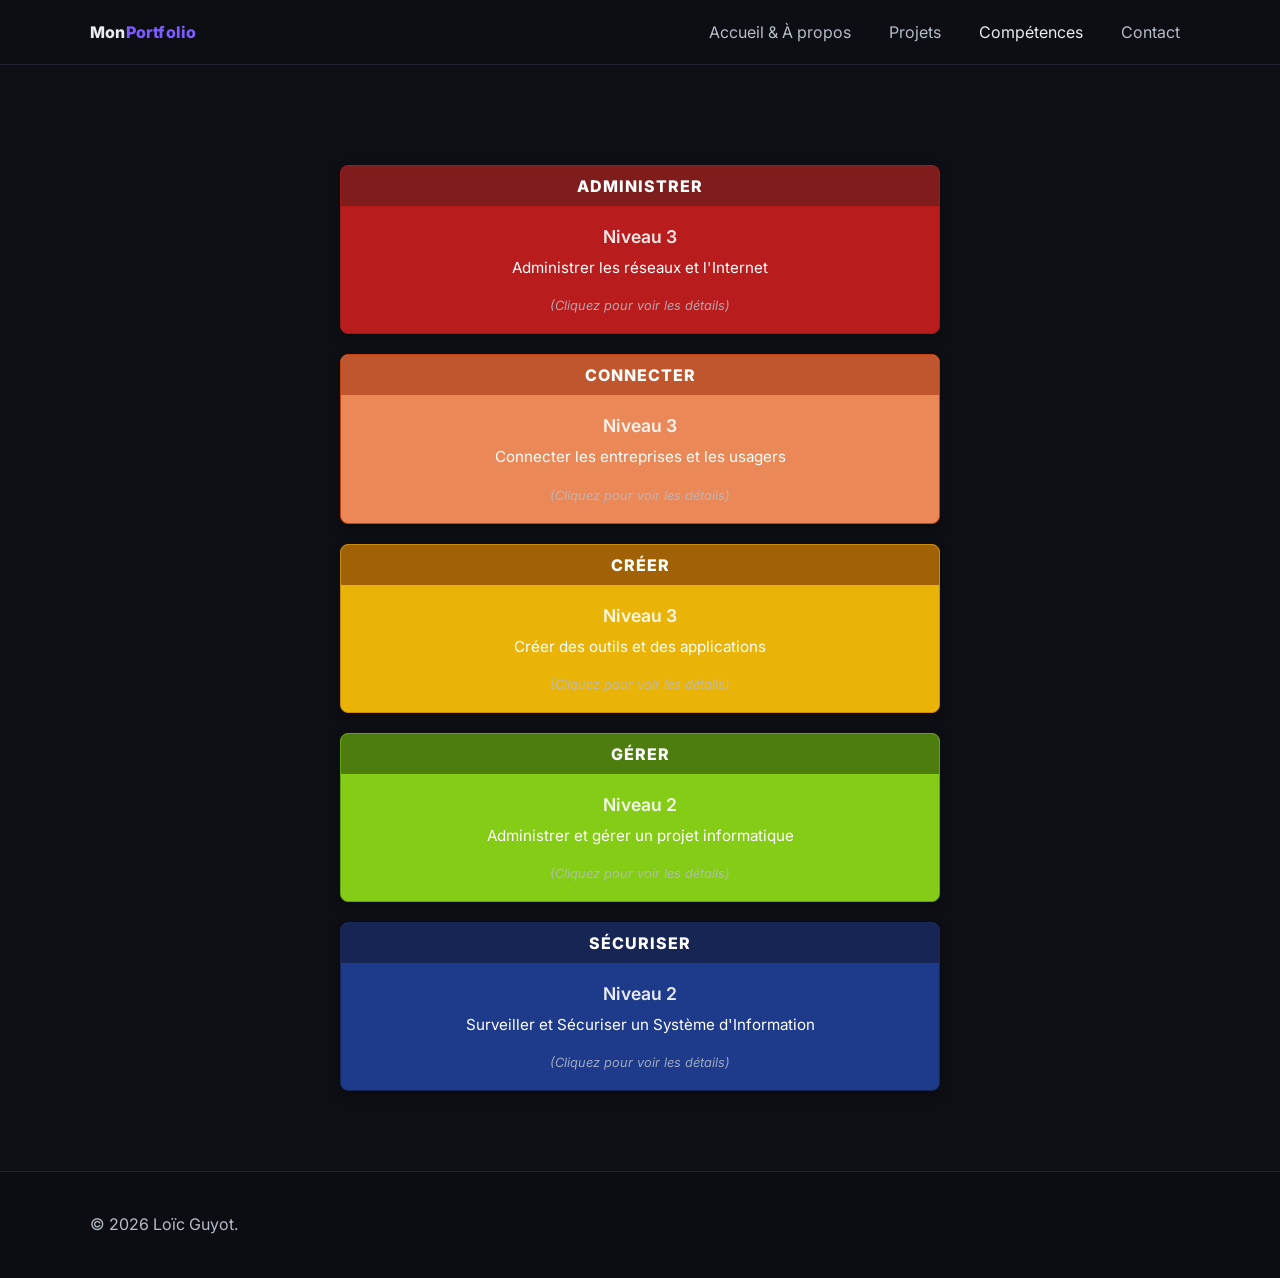
<file: competences.html>
<!DOCTYPE html>
<html lang="fr">
<head>
  <meta charset="utf-8" />
  <meta name="viewport" content="width=device-width, initial-scale=1" />
  <title>Compétences - Loïc Guyot</title>
  <link rel="preconnect" href="https://fonts.googleapis.com">
  <link rel="preconnect" href="https://fonts.gstatic.com" crossorigin>
  <link href="https://fonts.googleapis.com/css2?family=Inter:wght@300;400;600;800&display=swap" rel="stylesheet">
  <link rel="stylesheet" href="styles.css" />
  <style>
    /* CSS spécifique pour les preuves (Lightbox) */
    .proof-gallery {
      display: flex;
      justify-content: center; /* C'est cette ligne qui centre toutes les images */
      gap: 15px;
      margin-top: 15px;
      margin-bottom: 15px;
      flex-wrap: wrap;
    }
    .proof-img-thumb {
      width: 150px;
      height: 100px;
      object-fit: cover;
      border-radius: 8px;
      border: 2px solid var(--accent, #7c5cff);
      cursor: pointer;
      transition: transform 0.3s ease, box-shadow 0.3s ease;
    }
    .proof-img-thumb:hover {
      transform: scale(1.05);
      box-shadow: 0 4px 15px rgba(124, 92, 255, 0.4);
    }
    .lightbox {
      display: none;
      position: fixed;
      z-index: 9999;
      padding-top: 60px;
      left: 0;
      top: 0;
      width: 100%;
      height: 100%;
      background-color: rgba(0, 0, 0, 0.9);
      justify-content: center;
      align-items: center;
      flex-direction: column;
    }
    .lightbox-content {
      max-width: 90%;
      max-height: 80vh;
      border-radius: 8px;
      box-shadow: 0 0 20px rgba(0,0,0,0.5);
      animation: zoomIn 0.3s ease;
    }
    @keyframes zoomIn {
      from {transform: scale(0.8); opacity: 0;}
      to {transform: scale(1); opacity: 1;}
    }
    .close-lightbox {
      position: absolute;
      top: 20px;
      right: 35px;
      color: #fff;
      font-size: 40px;
      font-weight: bold;
      cursor: pointer;
      transition: 0.3s;
    }
    .close-lightbox:hover {
      color: #7c5cff;
    }
  </style>
</head>
<body>
  <header class="site-header">
    <div class="container header-inner">
      <a href="index.html" class="brand">Mon<span>Portfolio</span></a>
      <nav class="nav">
        <a href="index.html">Accueil & À propos</a>
        <a href="projets.html">Projets</a>
        <a href="competences.html" style="color:var(--text)">Compétences</a>
        <a href="contact.html">Contact</a>
      </nav>
      <button class="menu-toggle" aria-label="Ouvrir le menu">☰</button>
    </div>
  </header>

  <main>
    <section class="section terminal-section">
      <canvas id="matrix-canvas"></canvas>
      <div class="container relative-z">
        <div class="competences-grid-cards">
          <div class="comp-card red" onclick="openModal('modal-admin')">
            <div class="comp-header">Administrer</div>
            <div class="comp-body">
              <span class="comp-level">Niveau 3</span>
              <p>Administrer les réseaux et l'Internet</p>
              <span class="click-info">(Cliquez pour voir les détails)</span>
            </div>
          </div>
          <div class="comp-card orange" onclick="openModal('modal-connect')">
            <div class="comp-header">Connecter</div>
            <div class="comp-body">
              <span class="comp-level">Niveau 3</span>
              <p>Connecter les entreprises et les usagers</p>
              <span class="click-info">(Cliquez pour voir les détails)</span>
            </div>
          </div>
          <div class="comp-card yellow" onclick="openModal('modal-prog')">
            <div class="comp-header">Créer</div>
            <div class="comp-body">
              <span class="comp-level">Niveau 3</span>
              <p>Créer des outils et des applications</p>
              <span class="click-info">(Cliquez pour voir les détails)</span>
            </div>
          </div>
          <div class="comp-card green" onclick="openModal('modal-secu')">
            <div class="comp-header">Gérer</div>
            <div class="comp-body">
              <span class="comp-level">Niveau 2</span>
              <p>Administrer et gérer un projet informatique</p>
              <span class="click-info">(Cliquez pour voir les détails)</span>
            </div>
          </div>
          <div class="comp-card blue" onclick="openModal('modal-surv')">
            <div class="comp-header">Sécuriser</div>
            <div class="comp-body">
              <span class="comp-level">Niveau 2</span>
              <p>Surveiller et Sécuriser un Système d'Information</p>
              <span class="click-info">(Cliquez pour voir les détails)</span>
            </div>
          </div>
        </div> 
      </div>
    </section>

    <div id="modal-admin" class="modal">
      <div class="modal-content border-red">
        <span class="close-btn" onclick="closeModal('modal-admin')">&times;</span>
        <h2 class="detail-title bg-red">Bloc 1 : Administrer les réseaux et l'Internet — Niveau 3</h2>

        <button class="accordion">AC31.01 | Concevoir une infrastructure réseau complexe</button>
        <div class="panel">
          <div class="panel-inner">
            <h4>Contexte</h4><p>Projet de transformation "Scale-Up 80" nécessitant la refonte totale de l'architecture vieillissante d'une entreprise, et interconnexion de deux sites distants (SAÉ 3.03).</p>
            <h4>Objectifs</h4><p>Établir une topologie réseau hiérarchique, segmenter logiquement les flux pour des raisons de sécurité, et assurer un routage dynamique capable de s'adapter automatiquement aux pannes de liens.</p>
            <h4>Problèmes rencontrés</h4><p>Le réseau existant était "à plat", générant des tempêtes de broadcast (ralentissements) et permettait à n'importe quel employé d'accéder aux serveurs de R&D. L'interconnexion de sites distants posait le problème de la gestion des routes sur un réseau public instable.</p>
            <h4>Solutions mises en place</h4><p>J'ai découpé le réseau en créant des VLANs dédiés par métier (Admin, Production, Vidéo) pour réduire la taille des domaines de diffusion. Au niveau de la couche 3, j'ai implémenté le protocole de routage <strong>OSPF</strong>. Un NAT en mode overload a également été configuré pour masquer le plan d'adressage privé.</p>
            <h4>Résultats</h4><p>L'infrastructure est devenue hautement évolutive (scalable). Les flux critiques sont isolés, la bande passante est préservée, et la tolérance aux pannes est assurée de manière autonome.</p>
            <h4>Preuves</h4>
            <ul>
                <li><strong><a href="documents/SAE3.03 - Pepiniere_Multi-Sites.pdf" target="_blank">SAE3.03 - Pepiniere_Multi-Sites.pdf :</a></strong> Configuration OSPF et NAT.
                  <div class="proof-gallery">
                    <img src="img/preuves/ac31/ac3101/ac3101-ospf-1.png" alt="Preuve OSPF" class="proof-img-thumb" onclick="openLightbox(this.src)">
                    <img src="img/preuves/ac31/ac3101/ac3101-ospf-2.png" alt="Preuve OSPF 2" class="proof-img-thumb" onclick="openLightbox(this.src)">
                    <img src="img/preuves/ac31/ac3101/ac3101-ospf-3.png" alt="Preuve OSPF 2" class="proof-img-thumb" onclick="openLightbox(this.src)">
                    <img src="img/preuves/ac31/ac3101/ac3101-ospf-4.png" alt="Preuve OSPF 2" class="proof-img-thumb" onclick="openLightbox(this.src)">
                  </div>
                </li>
                <li><strong><a href="documents/SAE5.02 - Conception_SI_Scale-Up_80.pdf" target="_blank">SAE5.02 - Conception_SI_Scale-Up_80.pdf :</a></strong> Schéma d'architecture logique détaillant la segmentation.
                  <div class="proof-gallery">
                    <img src="img/preuves/ac31/ac3101/ac3101-schema-1.png" alt="Schéma d'architecture" class="proof-img-thumb" onclick="openLightbox(this.src)">
                  </div>
                </li>
            </ul>
          </div>
        </div>

        <button class="accordion">AC31.02 | Assurer la continuity d'activité</button>
        <div class="panel">
          <div class="panel-inner">
            <h4>Contexte</h4><p>Sécurisation des données du projet "Scale-Up 80" et conception d'une architecture serveur résiliente pour héberger 1000 machines virtuelles étudiantes (SAÉ 501).</p>
            <h4>Objectifs</h4><p>Garantir qu'en cas de sinistre majeur (incendie, attaque par rançongiciel, panne), l'entreprise ou l'université puisse redémarrer son activité sans perte de données critiques.</p>
            <h4>Problèmes rencontrés</h4><p>Le stockage local traditionnel représente un point de défaillance unique (SPOF). Par ailleurs, la sauvegarde de centaines de VMs génère des coûts de stockage exorbitants.</p>
            <h4>Solutions mises en place</h4><p>J'ai défini une politique stricte basée sur la règle du <strong>3-2-1</strong> (3 copies, 2 supports, 1 externalisée via Azure File Sync). Pour l'infrastructure des TP (SAÉ 501), j'ai conçu un cluster de 3 nœuds sous <strong>Proxmox VE</strong> utilisant des "Linked Clones" pour ne sauvegarder que les différences (deltas).</p>
            <h4>Résultats</h4><p>Un PRA (Plan de Reprise d'Activité) validé permettant un redémarrage rapide. L'empreinte de stockage a été optimisée, rendant le projet financièrement viable.</p>
            <h4>Preuves</h4>
            <ul>
                <li><strong><a href="documents/SAE5.02 - Conception_SI_Scale-Up_80.pdf" target="_blank">SAE5.02 - Conception_SI_Scale-Up_80.pdf :</a></strong> Stratégie de sauvegarde hybride 3-2-1.
                  <div class="proof-gallery">
                    <img src="img/preuves/ac31/ac3102/ac3102-sauvegarde-1.png" alt="Schéma de sauvegarde 3-2-1" class="proof-img-thumb" onclick="openLightbox(this.src)">
                  </div>
                </li>
                <li><strong><a href="documents/SAE5.01 - Cluster_Hyperviseur_Salles_TP.pdf" target="_blank">SAE5.01 - Cluster_Hyperviseur_Salles_TP.pdf :</a></strong> Architecture du cluster Proxmox.
                  <div class="proof-gallery">
                    <img src="img/preuves/ac31/ac3102/ac3102-stockage-1.png" alt="Architecture Cluster" class="proof-img-thumb" onclick="openLightbox(this.src)">
                    <img src="img/preuves/ac31/ac3102/ac3102-stockage-2.png" alt="Architecture Cluster" class="proof-img-thumb" onclick="openLightbox(this.src)">
                  </div>
                </li>
            </ul>
          </div>
        </div>

        <button class="accordion">AC31.03 | Diagnostiquer et résoudre des dysfonctionnements</button>
        <div class="panel">
          <div class="panel-inner">
            <h4>Contexte</h4><p>Missions de support de niveau 1 et 2 (MCO - Maintien en Condition Opérationnelle) lors de mon stage au Centre Hospitalier de Béthune-Beuvry.</p>
            <h4>Objectifs</h4><p>Identifier l'origine technique des pannes signalées par le personnel médical et appliquer des correctifs définitifs dans des délais très courts (GTR).</p>
            <h4>Problèmes rencontrés</h4><p>Lors du déploiement du nouveau Dossier Patient Informatisé (DPI Dedalus C4U), de nombreuses instabilités sont apparues sur les postes clients, menaçant la continuité des soins. Le paramétrage des scanners réseau posait également des problèmes de communication.</p>
            <h4>Solutions mises en place</h4><p>Méthodologie de troubleshooting en entonnoir (couches OSI). Utilisation de GLPI pour catégoriser les incidents, analyse des logs locaux, et rédaction/application de fiches réflexes (notamment pour la configuration complexe du logiciel CaptureOnTouch).</p>
            <h4>Résultats</h4><p>Réduction significative du temps de traitement des tickets. La capitalisation des pannes via la documentation a permis à l'équipe de résoudre les incidents récurrents beaucoup plus vite.</p>
            <h4>Preuves</h4>
            <ul>
                <li><strong><a href="documents/Rapport de Stage 2026.pdf" target="_blank">Rapport de Stage 2026.pdf :</a></strong> Fiche réflexe de configuration des scanners et interface GLPI.
                  <div class="proof-gallery">
                    <img src="img/preuves/ac31/ac3103/ac3103-glpi-1.png" alt="Capture d'écran GLPI" class="proof-img-thumb" onclick="openLightbox(this.src)">
                    <img src="img/preuves/ac31/ac3103/ac3103-scanner-1.png" alt="Fiche réflexe scanner" class="proof-img-thumb" onclick="openLightbox(this.src)">
                  </div>
                </li>
            </ul>
          </div>
        </div>

        <button class="accordion">AC31.04 | Automatiser les tâches d'administration</button>
        <div class="panel">
          <div class="panel-inner">
            <h4>Contexte</h4><p>Administration d'un domaine Windows Server gérant les comptes et postes informatiques du département R&T de l'IUT.</p>
            <h4>Objectifs</h4><p>Déployer massivement des logiciels et des configurations spécifiques sans avoir à intervenir physiquement sur chaque poste client.</p>
            <h4>Problèmes rencontrés</h4><p>L'installation du logiciel Paint Shop Pro 7 nécessitait des droits administrateurs et modifiait des clés de registre utilisateur (HKCU), ce qui empêchait son exécution correcte pour les étudiants.</p>
            <h4>Solutions mises en place</h4><p>Développement de scripts d'automatisation en <strong>PowerShell</strong> (InstallPSP.ps1). J'ai implémenté un script s'exécutant automatiquement via les GPO à l'ouverture de session pour forcer la création de la clé de registre de validation dans la ruche de l'utilisateur courant.</p>
            <h4>Résultats</h4><p>Déploiement logiciel 100% automatisé et transparent pour l'utilisateur. Gain de temps considérable pour la DSI.</p>
            <h4>Preuves</h4>
            <ul>
                <li><strong><a href="documents/R2.04 - Administration_Windows_Serveur.pdf" target="_blank">R2.04 - Administration_Windows_Serveur.pdf :</a></strong> Code source complet du script PowerShell.
                  <div class="proof-gallery">
                    <img src="img/preuves/ac31/ac3104/ac3104-powershell-1.png" alt="Script PowerShell" class="proof-img-thumb" onclick="openLightbox(this.src)">
                  </div>
                </li>
            </ul>
          </div>
        </div>

        <button class="accordion">AC31.05 | Déployer des services réseaux d'entreprise</button>
        <div class="panel">
          <div class="panel-inner">
            <h4>Contexte</h4><p>Mise en place des services fondamentaux (Core Services) d'infrastructures pour divers projets (SAÉ 1.02, SAÉ 3.03, et maquettage Web Linux).</p>
            <h4>Objectifs</h4><p>Fournir l'adressage automatique, la résolution de noms de domaine et la mise à disposition centralisée de ressources.</p>
            <h4>Problèmes rencontrés</h4><p>Les requêtes DHCP ne traversent pas les routeurs par défaut. De plus, la gestion des requêtes clientes nécessitait un serveur capable d'orienter le trafic efficacement.</p>
            <h4>Solutions mises en place</h4><p>Configuration de serveurs DHCP Cisco avec des agents relais (ip helper-address). Côté systèmes Linux, j'ai déployé un serveur DNS <strong>Bind9</strong> (zones directes/inverses) ainsi qu'un serveur web <strong>Nginx</strong> agissant comme reverse-proxy.</p>
            <h4>Résultats</h4><p>Les clients obtiennent leur configuration IP dynamiquement et accèdent aux ressources intranet/Internet de manière fluide.</p>
            <h4>Preuves</h4>
            <ul>
                <li><strong><a href="documents/SAE1.02 - Initiation_Reseaux_Informatiques.pdf" target="_blank">SAE1.02 - Initiation_Reseaux_Informatiques.pdf :</a></strong> Commandes Cisco pour la création des pools DHCP.
                  <div class="proof-gallery">
                    <img src="img/preuves/ac31/ac3105/ac3105-dhcp-1.png" alt="Pool DHCP Cisco" class="proof-img-thumb" onclick="openLightbox(this.src)">
                    <img src="img/preuves/ac31/ac3105/ac3105-dhcp-2.png" alt="Pool DHCP Cisco" class="proof-img-thumb" onclick="openLightbox(this.src)">
                  </div>
                </li>
                <li><strong><a href="documents/SAE4.01 - WriteUp_Securisation_Web_DNS.pdf" target="_blank">SAE4.01 - WriteUp_Securisation_Web_DNS.pdf :</a></strong> Configuration de la zone DNS Bind9.
                  <div class="proof-gallery">
                    <img src="img/preuves/ac31/ac3105/ac3105-dns-1.png" alt="Zone DNS Bind9" class="proof-img-thumb" onclick="openLightbox(this.src)">
                  </div>
                </li>
            </ul>
          </div>
        </div>

        <button class="accordion">AC31.06 | Optimiser les performances du système d'information</button>
        <div class="panel">
          <div class="panel-inner">
            <h4>Contexte</h4><p>Déploiement d'une solution de téléphonie sur IP (VoIP) et de visioconférence au sein de la pépinière d'entreprises (SAÉ 3.03).</p>
            <h4>Objectifs</h4><p>Garantir la fluidité absolue des communications voix et vidéo, même lorsque le réseau est fortement sollicité par des transferts de fichiers volumineux.</p>
            <h4>Problèmes rencontrés</h4><p>Les paquets UDP utilisés par la VoIP n'ont pas de mécanisme de retransmission. Des téléchargements massifs coupaient la voix des commerciaux (gigue et latence inacceptables).</p>
            <h4>Solutions mises en place</h4><p>Implémentation d'une politique de Qualité de Service (<strong>QoS</strong>) sur les équipements de cœur de réseau. J'ai utilisé des ACL pour marquer le trafic lié à la voix, puis créé des Class-map et Policy-map pour appliquer une file d'attente prioritaire (Priority Queuing).</p>
            <h4>Résultats</h4><p>Plus aucune coupure signalée lors des appels. Le trafic temps-réel est priorisé matériellement par le switch.</p>
            <h4>Preuves</h4>
            <ul>
                <li><strong><a href="documents/SAE3.03 - Pepiniere_Multi-Sites.pdf" target="_blank">SAE3.03 - Pepiniere_Multi-Sites.pdf :</a></strong> Implémentation de la QoS (Class-map et Policy-map).
                  <div class="proof-gallery">
                    <img src="img/preuves/ac31/ac3106/ac3106-qos-1.png" alt="Configuration QoS" class="proof-img-thumb" onclick="openLightbox(this.src)">
                  </div>
                </li>
            </ul>
          </div>
        </div>
      </div>
    </div>

    <div id="modal-connect" class="modal">
      <div class="modal-content border-orange">
        <span class="close-btn" onclick="closeModal('modal-connect')">&times;</span>
        <h2 class="detail-title bg-orange">Bloc 2 : Connecter les entreprises et les usagers — Niveau 3</h2>

        <button class="accordion">AC32.01 | Mesurer et analyser des signaux physiques</button>
        <div class="panel">
          <div class="panel-inner">
            <h4>Contexte</h4><p>Étude fondamentale des télécommunications et des dispositifs de transmission radiofréquence (SAÉ 1.03, SAÉ 3.01).</p>
            <h4>Objectifs</h4><p>Comprendre la transformation de l'information en ondes électromagnétiques et interpréter leurs caractéristiques (fréquence, amplitude, phase).</p>
            <h4>Problèmes rencontrés</h4><p>Les signaux réels captés dans l'air (4G/LTE, GSM) sont pollués par le bruit de fond thermique et les interférences, rendant leur analyse directe complexe.</p>
            <h4>Solutions mises en place</h4><p>J'ai utilisé des environnements de simulation (Simulink/Matlab) pour isoler des signaux purs. Ensuite, je suis passé à la pratique avec un analyseur de spectre matériel (MCS Spectrum Analyzer) couplé à des antennes directionnelles HyperLOG pour scanner l'environnement hertzien.</p>
            <h4>Résultats</h4><p>Maîtrise de la caractérisation d'un signal. Capacité à distinguer une porteuse utile du bruit ambiant, et à identifier le type de modulation utilisé.</p>
            <h4>Preuves</h4>
            <ul>
                <li><strong><a href="documents/SAE1.03 - Decouverte_Dispositif_Transmission.pdf" target="_blank">SAE1.03 - Decouverte_Dispositif_Transmission.pdf :</a></strong> Modélisations graphiques des signaux sous Matlab/Simulink.
                  <div class="proof-gallery">
                    <img src="img/preuves/ac32/ac3201/ac3201-matlab-1.png" alt="Signaux Matlab" class="proof-img-thumb" onclick="openLightbox(this.src)">
                    <img src="img/preuves/ac32/ac3201/ac3201-matlab-2.png" alt="Signaux Matlab" class="proof-img-thumb" onclick="openLightbox(this.src)">
                    <img src="img/preuves/ac32/ac3201/ac3201-matlab-3.png" alt="Signaux Matlab" class="proof-img-thumb" onclick="openLightbox(this.src)">
                    <img src="img/preuves/ac32/ac3201/ac3201-matlab-4.png" alt="Signaux Matlab" class="proof-img-thumb" onclick="openLightbox(this.src)">
                    <img src="img/preuves/ac32/ac3201/ac3201-matlab-5.png" alt="Signaux Matlab" class="proof-img-thumb" onclick="openLightbox(this.src)">
                  </div>
                </li>
                <li><strong><a href="documents/SAE3.01 - Etude_Transmission_Signaux.pdf" target="_blank">SAE3.01 - Etude_Transmission_Signaux.pdf :</a></strong> Captures de l'analyseur de spectre isolant les fréquences GSM et LTE.
                  <div class="proof-gallery">
                    <img src="img/preuves/ac32/ac3201/ac3201-mcs-1.png" alt="Spectre MCS" class="proof-img-thumb" onclick="openLightbox(this.src)">
                    <img src="img/preuves/ac32/ac3201/ac3201-mcs-2.png" alt="Spectre MCS" class="proof-img-thumb" onclick="openLightbox(this.src)">
                    <img src="img/preuves/ac32/ac3201/ac3201-mcs-3.png" alt="Spectre MCS" class="proof-img-thumb" onclick="openLightbox(this.src)">
                    <img src="img/preuves/ac32/ac3201/ac3201-mcs-4.png" alt="Spectre MCS" class="proof-img-thumb" onclick="openLightbox(this.src)">
                    <img src="img/preuves/ac32/ac3201/ac3201-mcs-5.png" alt="Spectre MCS" class="proof-img-thumb" onclick="openLightbox(this.src)">
                  </div>
                </li>
            </ul>
          </div>
        </div>

        <button class="accordion">AC32.02 | Déployer des supports de transmission (Fibre/Cuivre)</button>
        <div class="panel">
          <div class="panel-inner">
            <h4>Contexte</h4><p>Projet stratégique de déploiement de la fibre optique (FTTH - Fiber To The Home) pour la commune rurale de Locon.</p>
            <h4>Objectifs</h4><p>Étudier la faisabilité technique du raccordement Très Haut Débit d'un territoire, analyser le marché des FAI, et concevoir une offre de services (domotique, santé).</p>
            <h4>Problèmes rencontrés</h4><p>Expliquer le fonctionnement de l'infrastructure optique (du NRO jusqu'à la PTO) à des élus locaux sans les noyer sous le jargon technique, tout en justifiant les coûts de génie civil.</p>
            <h4>Solutions mises en place</h4><p>J'ai réalisé un audit de couverture via les données de l'ARCEP, identifiant les armoires de rue (PMZ). J'ai packagé l'offre avec des services additionnels : Wi-Fi 6 Mesh, téléalarme pour le maintien à domicile des séniors, et anticipation du 10 G-PON.</p>
            <h4>Résultats</h4><p>Production d'un dossier complet et vulgarisé, démontrant que la fibre optique est un levier de désenclavement numérique et de santé publique.</p>
            <h4>Preuves</h4>
            <ul>
                <li><strong><a href="documents/Communication - Deploiement_Fibre_FTTH_Locon.pdf" target="_blank">Communication - Deploiement_Fibre_FTTH_Locon.pdf :</a></strong> Analyse des PMZ locaux et présentation des services domotiques.
                  <div class="proof-gallery">
                    <img src="img/preuves/ac32/ac3202/ac3202-pmz-1.png" alt="Étude PMZ" class="proof-img-thumb" onclick="openLightbox(this.src)">
                  </div>
                </li>
            </ul>
          </div>
        </div>

        <button class="accordion">AC32.03 | Concevoir des systèmes de transmission radio</button>
        <div class="panel">
          <div class="panel-inner">
            <h4>Contexte</h4><p>Mise en pratique des techniques de communication sans fil avancées dans le cadre de la SAÉ 3.01.</p>
            <h4>Objectifs</h4><p>Émettre et recevoir un véritable flux multimédia par voie hertzienne en maîtrisant la chaîne de transmission.</p>
            <h4>Problèmes rencontrés</h4><p>Synchroniser parfaitement l'émetteur et le récepteur, et s'affranchir des limitations des composants électroniques physiques pour tester plusieurs modulations.</p>
            <h4>Solutions mises en place</h4><p>Exploitation de la technologie SDR (Radio Logicielle) avec des modules <strong>ADALM-PLUTO</strong>. J'ai développé sous <strong>GNURadio</strong> des diagrammes de blocs logiciels configurant le taux d'échantillonnage et la modulation (FM/RDS).</p>
            <h4>Résultats</h4><p>Création réussie d'une station de diffusion locale transmettant en temps réel un streaming audio/vidéo clair.</p>
            <h4>Preuves</h4>
            <ul>
                <li><strong><a href="documents/SAE3.01 - Etude_Transmission_Signaux.pdf" target="_blank">SAE3.01 - Etude_Transmission_Signaux.pdf :</a></strong> Graphes GNURadio et diffusion HF avec ADALM-PLUTO.
                  <div class="proof-gallery">
                    <img src="img/preuves/ac32/ac3203/ac3203-gnuradio-1.png" alt="Graphe GNURadio" class="proof-img-thumb" onclick="openLightbox(this.src)">
                    <img src="img/preuves/ac32/ac3203/ac3203-gnuradio-2.png" alt="Graphe GNURadio" class="proof-img-thumb" onclick="openLightbox(this.src)">
                    <img src="img/preuves/ac32/ac3203/ac3203-gnuradio-3.png" alt="Graphe GNURadio" class="proof-img-thumb" onclick="openLightbox(this.src)">
                    <img src="img/preuves/ac32/ac3203/ac3203-gnuradio-4.png" alt="Graphe GNURadio" class="proof-img-thumb" onclick="openLightbox(this.src)">
                    <img src="img/preuves/ac32/ac3203/ac3203-gnuradio-5.png" alt="Graphe GNURadio" class="proof-img-thumb" onclick="openLightbox(this.src)">
                  </div>
                </li>
            </ul>
          </div>
        </div>

        <button class="accordion">AC32.04 | Intégrer des systèmes de communications unifiées</button>
        <div class="panel">
          <div class="panel-inner">
            <h4>Contexte</h4><p>Intégration des équipements terminaux pour les employés de la Pépinière d'entreprises (SAÉ 2.01).</p>
            <h4>Objectifs</h4><p>Fournir aux collaborateurs des téléphones IP et des caméras de sécurité, tout en minimisant l'impact sur le câblage électrique des bâtiments.</p>
            <h4>Problèmes rencontrés</h4><p>Tirer une ligne électrique 220V à côté de chaque prise réseau (plafond) engendre des coûts de câblage colossaux et pose des problèmes de sécurité électrique.</p>
            <h4>Solutions mises en place</h4><p>Étude et implémentation du <strong>PoE (Power over Ethernet)</strong>. Dimensionnement des commutateurs pour injecter un courant continu (normes 802.3af/at). Configuration du serveur de téléphonie (SIP) et des flux vidéo (RTSP).</p>
            <h4>Résultats</h4><p>Infrastructure centralisée : les périphériques s'alimentent et communiquent via un unique câble RJ45, ondulés directement depuis la baie serveur.</p>
            <h4>Preuves</h4>
            <ul>
                <li><strong><a href="documents/SAE2.01 - Pepiniere_Entreprises_Infra.pdf" target="_blank">SAE2.01 - Pepiniere_Entreprises_Infra.pdf :</a></strong> Étude technique sur les normes PoE et configuration de la téléphonie.
                  <div class="proof-gallery">
                    <img src="img/preuves/ac32/ac3204/ac3204-poe-1.png" alt="Étude PoE" class="proof-img-thumb" onclick="openLightbox(this.src)">
                    <img src="img/preuves/ac32/ac3204/ac3204-poe-1.png" alt="Étude PoE" class="proof-img-thumb" onclick="openLightbox(this.src)">
                  </div>
                </li>
            </ul>
          </div>
        </div>

        <button class="accordion">AC32.05 | Sécuriser les transmissions</button>
        <div class="panel">
          <div class="panel-inner">
            <h4>Contexte</h4><p>Interconnexion des agences distantes (SAÉ 3.03) et conception réseau pour la Fédération Française de Football (Projet Interpulse).</p>
            <h4>Objectifs</h4><p>Rendre les données parfaitement illisibles et inaltérables lorsqu'elles traversent des réseaux non maîtrisés (Internet public ou ondes radio).</p>
            <h4>Problèmes rencontrés</h4><p>Par défaut, le trafic circule "en clair", exposant l'entreprise au sniffing (vol de mots de passe, interception de données biométriques sportives).</p>
            <h4>Solutions mises en place</h4><p>Déploiement d'un tunnel <strong>GRE encapsulé dans IPsec</strong> (phases ISAKMP, Transform-sets AES) pour le WAN. Pour le projet FFF, j'ai architecturé une infrastructure <strong>5G Privée</strong>, utilisant le "Network Slicing" pour créer un canal hermétique dédié aux flux médicaux.</p>
            <h4>Résultats</h4><p>Un canal de communication de qualité militaire a été établi. La confidentialité des échanges est totale, rendant toute tentative d'écoute inexploitable.</p>
            <h4>Preuves</h4>
            <ul>
                <li><strong><a href="documents/SAE3.03 - Pepiniere_Multi-Sites.pdf" target="_blank">SAE3.03 - Pepiniere_Multi-Sites.pdf :</a></strong> Scripts CLI de configuration IPsec.
                  <div class="proof-gallery">
                    <img src="img/preuves/ac32/ac3205/ac3205-ipsec-1.png" alt="Code CLI IPsec" class="proof-img-thumb" onclick="openLightbox(this.src)">
                  </div>
                </li>
                <li><strong><a href="documents/Communication - Projet_INTERPULSE_5G_FFF.pdf" target="_blank">Communication - Projet_INTERPULSE_5G_FFF.pdf :</a></strong> Conception logique de la "bulle 5G privée" et Network Slicing.
                  <div class="proof-gallery">
                    <img src="img/preuves/ac32/ac3205/ac3205-5g-1.png" alt="Schéma 5G Network Slicing" class="proof-img-thumb" onclick="openLightbox(this.src)">
                  </div>
                </li>
            </ul>
          </div>
        </div>
      </div>
    </div>

    <div id="modal-prog" class="modal">
      <div class="modal-content border-yellow">
        <span class="close-btn" onclick="closeModal('modal-prog')">&times;</span>
        <h2 class="detail-title bg-yellow">Bloc 3 : Créer des outils et applications — Niveau 3</h2>

        <button class="accordion">AC33.01 | Développer des scripts et programmes</button>
        <div class="panel">
          <div class="panel-inner">
            <h4>Contexte</h4><p>Conception d'un site web intranet et administration automatisée de serveurs Windows.</p>
            <h4>Objectifs</h4><p>Créer des interfaces web interactives et remplacer les processus d'administration manuels chronophages par des scripts fiables.</p>
            <h4>Problèmes rencontrés</h4><p>Le HTML statique ne gère pas l'authentification. L'exécution répétitive de commandes système augmente le risque d'erreur de frappe pouvant corrompre le système.</p>
            <h4>Solutions mises en place</h4><p>Développement de la logique serveur en <strong>PHP</strong> (gestion des sessions, redirections). Côté système, développement de scripts d'administration en <strong>PowerShell</strong> manipulant l'Active Directory et le système de fichiers.</p>
            <h4>Résultats</h4><p>Application web dynamique avec login sécurisé, et outils d'administration en ligne de commande offrant un gain de temps massif.</p>
            <h4>Preuves</h4>
            <ul>
                <li><strong><a href="documents/SAE4.01 - WriteUp_Securisation_Web_DNS.pdf" target="_blank">SAE4.01 - WriteUp_Securisation_Web_DNS.pdf :</a></strong> Code PHP gérant le login et la logique de redirection.
                  <div class="proof-gallery">
                    <img src="img/preuves/ac33/ac3301/ac3301-php-1.png" alt="Code source PHP" class="proof-img-thumb" onclick="openLightbox(this.src)">
                    <img src="img/preuves/ac33/ac3301/ac3301-php-2.png" alt="Code source PHP" class="proof-img-thumb" onclick="openLightbox(this.src)">
                  </div>
                </li>
                <li><strong><a href="documents/R2.04 - Administration_Windows_Serveur.pdf" target="_blank">R2.04 - Administration_Windows_Serveur.pdf :</a></strong> Scripts PowerShell commentés.
                  <div class="proof-gallery">
                    <img src="img/preuves/ac33/ac3301/ac3301-ps-1.png" alt="Script Powershell" class="proof-img-thumb" onclick="openLightbox(this.src)">
                  </div>
                </li>
            </ul>
          </div>
        </div>

        <button class="accordion">AC33.02 | Modéliser et concevoir des bases de données</button>
        <div class="panel">
          <div class="panel-inner">
            <h4>Contexte</h4><p>Développement du backend de l'application web d'entreprise et du système IoT de collecte de température de la pépinière.</p>
            <h4>Objectifs</h4><p>Structurer l'information pour qu'elle soit stockée, recherchée et modifiée de manière optimisée et sécurisée.</p>
            <h4>Problèmes rencontrés</h4><p>Le stockage en fichiers plats est lent et vulnérable aux pertes ou accès concurrents. Il fallait également se prémunir contre les failles d'injection SQL.</p>
            <h4>Solutions mises en place</h4><p>Conception d'une base de données relationnelle sous <strong>MySQL/MariaDB</strong> (MCD/MLD). Interfaçage sécurisé des scripts Python et des pages PHP avec des requêtes préparées.</p>
            <h4>Résultats</h4><p>Centralisation robuste de la donnée. L'application traite rapidement des milliers de relevés IoT avec garantie d'intégrité (ACID).</p>
            <h4>Preuves</h4>
            <ul>
                <li><strong><a href="documents/SAE4.01 - WriteUp_Securisation_Web_DNS.pdf" target="_blank">SAE4.01 - WriteUp_Securisation_Web_DNS.pdf :</a></strong> Commandes SQL de création de base et tables.
                  <div class="proof-gallery">
                    <img src="img/preuves/ac33/ac3302/ac3302-sql-1.png" alt="Requêtes SQL" class="proof-img-thumb" onclick="openLightbox(this.src)">
                  </div>
                </li>
                <li><strong><a href="documents/SAE2.01 - Pepiniere_Entreprises_Infra.pdf" target="_blank">SAE2.01 - Pepiniere_Entreprises_Infra.pdf :</a></strong> Interfaçage du script Python avec le capteur Arduino et la base MySQL.
                  <div class="proof-gallery">
                    <img src="img/preuves/ac33/ac3302/ac3302-python-1.png" alt="Python MySQL" class="proof-img-thumb" onclick="openLightbox(this.src)">
                  </div>
                </li>
            </ul>
          </div>
        </div>

        <button class="accordion">AC33.03 | Déployer une architecture applicative</button>
        <div class="panel">
          <div class="panel-inner">
            <h4>Contexte</h4><p>Mise à disposition des environnements de TP virtuels (SAÉ 501) et hébergement du portail web de l'entreprise.</p>
            <h4>Objectifs</h4><p>Installer et paramétrer les moteurs logiciels pour rendre les services accessibles aux utilisateurs finaux via un navigateur internet.</p>
            <h4>Problèmes rencontrés</h4><p>Un serveur web mal configuré consomme énormément de RAM lors des pics de charge. De plus, l'accès à une interface d'hyperviseur brute est trop complexe pour des étudiants.</p>
            <h4>Solutions mises en place</h4><p>Déploiement de <strong>Nginx</strong> sur Ubuntu, réputé pour son architecture asynchrone peu gourmande. Déploiement de l'interface GUI native de <strong>Proxmox VE</strong> avec ajustement des droits RBAC pour que chaque utilisateur soit cloisonné sur ses propres ressources.</p>
            <h4>Résultats</h4><p>Les portails applicatifs sont stables, performants et offrent une expérience utilisateur fluide.</p>
            <h4>Preuves</h4>
            <ul>
                <li><strong><a href="documents/SAE4.01 - WriteUp_Securisation_Web_DNS.pdf" target="_blank">SAE4.01 - WriteUp_Securisation_Web_DNS.pdf :</a></strong> Configuration des Virtual Hosts Nginx sur Ubuntu.
                  <div class="proof-gallery">
                    <img src="img/preuves/ac33/ac3303/ac3303-nginx-1.png" alt="vHost Nginx" class="proof-img-thumb" onclick="openLightbox(this.src)">
                  </div>
                </li>
                <li><strong><a href="documents/SAE5.01 - Cluster_Hyperviseur_Salles_TP.pdf" target="_blank">SAE5.01 - Cluster_Hyperviseur_Salles_TP.pdf :</a></strong> Présentation de l'interface Web Proxmox pour l'accès étudiant.
                  <div class="proof-gallery">
                    <img src="img/preuves/ac33/ac3303/ac3303-proxmox-1.png" alt="Interface Proxmox" class="proof-img-thumb" onclick="openLightbox(this.src)">
                  </div>
                </li>
            </ul>
          </div>
        </div>

        <button class="accordion">AC33.04 | Automatiser le traitement de données</button>
        <div class="panel">
          <div class="panel-inner">
            <h4>Contexte</h4><p>Exploitation IoT (Internet of Things) dans les locaux de la pépinière d'entreprises (SAÉ 2.01).</p>
            <h4>Objectifs</h4><p>Transformer des données brutes de capteurs matériels en dashboards visuels pour la prise de décision.</p>
            <h4>Problèmes rencontrés</h4><p>Le capteur de température Arduino génère un flux continu de données au format texte brut, indigeste et impossible à analyser humainement pour y déceler des anomalies.</p>
            <h4>Solutions mises en place</h4><p>Mise en place d'un pipeline de traitement via <strong>Jupyter Notebook</strong> et <strong>Python (Pandas)</strong>. Les scripts importent le flux, nettoient les valeurs aberrantes et utilisent Matplotlib pour tracer des courbes analytiques.</p>
            <h4>Résultats</h4><p>Création d'un outil d'analyse décisionnelle automatisé permettant la visualisation instantanée des variations thermiques des salles serveurs.</p>
            <h4>Preuves</h4>
            <ul>
                <li><strong><a href="documents/SAE2.01 - Pepiniere_Entreprises_Infra.pdf" target="_blank">SAE2.01 - Pepiniere_Entreprises_Infra.pdf :</a></strong> Intégration Arduino-Python et utilisation des notebooks Jupyter pour le tracé.
                  <div class="proof-gallery">
                    <img src="img/preuves/ac33/ac3304/ac3304-jupyter-1.png" alt="Notebook Jupyter" class="proof-img-thumb" onclick="openLightbox(this.src)">
                  </div>
                </li>
            </ul>
          </div>
        </div>

        <button class="accordion">AC33.05 | Sécuriser le code et les applications</button>
        <div class="panel">
          <div class="panel-inner">
            <h4>Contexte</h4><p>Sécurisation périmétrique et applicative des serveurs web exposés sur Internet.</p>
            <h4>Objectifs</h4><p>Garantir que les échanges entre le client et le serveur ne puissent pas être lus ou interceptés (Man-in-the-Middle).</p>
            <h4>Problèmes rencontrés</h4><p>Le trafic HTTP est en clair par défaut. L'utilisation de certificats auto-signés génère des alertes de sécurité bloquantes sur les navigateurs web récents.</p>
            <h4>Solutions mises en place</h4><p>Durcissement cryptographique : génération de clés et certificats <strong>SSL/TLS</strong>, configuration d'une redirection forcée HTTP vers HTTPS sous Nginx, et injection d'en-têtes de sécurité (HSTS).</p>
            <h4>Résultats</h4><p>Application certifiée "Sécurisée", trafic chiffré de bout en bout annihilant les attaques de type MitM.</p>
            <h4>Preuves</h4>
            <ul>
                <li><strong><a href="documents/SAE4.01 - WriteUp_Securisation_Web_DNS.pdf" target="_blank">SAE4.01 - WriteUp_Securisation_Web_DNS.pdf :</a></strong> Scripts OpenSSL et configuration HTTPS Nginx.
                  <div class="proof-gallery">
                    <img src="img/preuves/ac33/ac3305/ac3305-ssl-1.png" alt="Config Nginx SSL" class="proof-img-thumb" onclick="openLightbox(this.src)">
                    <img src="img/preuves/ac33/ac3305/ac3305-ssl-2.png" alt="Config Nginx SSL" class="proof-img-thumb" onclick="openLightbox(this.src)">
                  </div>
                </li>
            </ul>
          </div>
        </div>

        <button class="accordion">AC33.06 | Maintenir le cycle de vie d'une application</button>
        <div class="panel">
          <div class="panel-inner">
            <h4>Contexte</h4><p>Projet majeur de transition logicielle au Centre Hospitalier de Béthune-Beuvry lors de mon stage.</p>
            <h4>Objectifs</h4><p>Assurer l'intégration, le déploiement sur le terrain et l'appropriation par les utilisateurs du nouveau système d'information critique (DPI).</p>
            <h4>Problèmes rencontrés</h4><p>Résistance au changement du personnel médical et présence inévitable de bugs de jeunesse ("Day One") rendant l'outil difficile à utiliser.</p>
            <h4>Solutions mises en place</h4><p>Gestion opérationnelle du Change Management : déploiement physique des chariots médicaux Ergotron, rédaction de manuels de procédures simplifiés, et accompagnement terrain (Le "Run") pour corriger les bugs en lien direct avec l'éditeur.</p>
            <h4>Résultats</h4><p>Adoption réussie du nouveau logiciel (Dedalus C4U) sans rupture du service de soins grâce au support de proximité.</p>
            <h4>Preuves</h4>
            <ul>
                <li><strong><a href="documents/Rapport de Stage 2026.pdf" target="_blank">Rapport de Stage 2026.pdf :</a></strong> Suivi de la bascule DPI et procédure de mise en service des chariots Ergotron.
                  <div class="proof-gallery">
                    <img src="img/preuves/ac33/ac3306/ac3306-ergotron-1.png" alt="Procédure Ergotron" class="proof-img-thumb" onclick="openLightbox(this.src)">
                    <img src="img/preuves/ac33/ac3306/ac3306-ergotron-2.png" alt="Procédure Ergotron" class="proof-img-thumb" onclick="openLightbox(this.src)">
                  </div>
                </li>
            </ul>
          </div>
        </div>
      </div>
    </div>

    <div id="modal-secu" class="modal">
      <div class="modal-content border-green">
        <span class="close-btn" onclick="closeModal('modal-secu')">&times;</span>
        <h2 class="detail-title bg-green">Bloc 4 : Administrer / Gérer un projet — Niveau 2</h2>

        <button class="accordion">AC34.01 | Gérer un projet technique</button>
        <div class="panel">
          <div class="panel-inner">
            <h4>Contexte</h4><p>Projet "Scale-Up 80", conception des salles de TP virtuelles (SAÉ 501), et orchestration de la pépinière d'entreprises.</p>
            <h4>Objectifs</h4><p>Transformer un cahier des charges en solution livrée dans les temps en coordonnant efficacement une équipe de techniciens.</p>
            <h4>Problèmes rencontrés</h4><p>Dans un travail de groupe, l'absence de pilotage crée des goulots d'étranglement (ex: le déploiement réseau bloque les développeurs) et menace le respect des délais.</p>
            <h4>Solutions mises en place</h4><p>Adoption d'un rôle de chef de projet agile. Découpage en lots, élaboration d'un <strong>Diagramme de Gantt</strong> pour suivre le chemin critique, et création d'une <strong>Matrice RACI</strong> pour responsabiliser chaque membre de l'équipe.</p>
            <h4>Résultats</h4><p>Une gestion du temps millimétrée. Les conflits ont été évités, permettant de livrer des architectures 100% fonctionnelles le jour de l'évaluation finale.</p>
            <h4>Preuves</h4>
            <ul>
                <li><strong><a href="documents/SAE5.01 - Cluster_Hyperviseur_Salles_TP.pdf" target="_blank">SAE5.01 - Cluster_Hyperviseur_Salles_TP.pdf :</a></strong> Diagramme de Gantt et matrice RACI et établissement rigoureux du calendrier et des jalons.
                  <div class="proof-gallery">
                    <img src="img/preuves/ac34/ac3401/ac3401-gantt-1.png" alt="Diagramme de Gantt" class="proof-img-thumb" onclick="openLightbox(this.src)">
                    <img src="img/preuves/ac34/ac3401/ac3401-raci-1.png" alt="Matrice RACI" class="proof-img-thumb" onclick="openLightbox(this.src)">
                    <img src="img/preuves/ac34/ac3401/ac3401-jalons-1.png" alt="Jalons de Projet" class="proof-img-thumb" onclick="openLightbox(this.src)">
                  </div>
            </ul>
          </div>
        </div>

        <button class="accordion">AC34.02 | Évaluer les coûts et les ressources</button>
        <div class="panel">
          <div class="panel-inner">
            <h4>Contexte</h4><p>Dimensionnement matériel pour 1000 VMs (SAÉ 501) et choix des investissements IT pour le plan stratégique "Scale-Up 80".</p>
            <h4>Objectifs</h4><p>Produire une architecture technique ultra-performante mais financièrement réaliste (respect du budget CAPEX/OPEX de l'institution).</p>
            <h4>Problèmes rencontrés</h4><p>Sous-dimensionner les serveurs rend les travaux pratiques inutilisables, mais sur-dimensionner fait exploser la facture (notamment le coût critique du stockage SSD NVMe).</p>
            <h4>Solutions mises en place</h4><p>Travail d'ingénierie d'avant-vente : calcul rigoureux des besoins CPU/RAM/Disque. Proposition d'un cluster hyperconvergé de 3 serveurs Dell (1.5 To de RAM totale) et justification de l'usage des *Linked Clones* pour diviser par 10 le coût du stockage.</p>
            <h4>Résultats</h4><p>Présentation d'un budget validé et justifié à l'euro près, prouvant le meilleur ratio performance/prix du marché.</p>
            <h4>Preuves</h4>
            <ul>
                <li><strong><a href="documents/SAE5.01 - Cluster_Hyperviseur_Salles_TP.pdf" target="_blank">SAE5.01 - Cluster_Hyperviseur_Salles_TP.pdf :</a></strong> Tableau détaillé de l'architecture matérielle (BOM).
                  <div class="proof-gallery">
                    <img src="img/preuves/ac34/ac3402/ac3402-bom-1.png" alt="Tableau Matériel BOM" class="proof-img-thumb" onclick="openLightbox(this.src)">
                  </div>
                </li>
                <li><strong><a href="documents/SAE5.02 - Conception_SI_Scale-Up_80.pdf" target="_blank">SAE5.02 - Conception_SI_Scale-Up_80.pdf :</a></strong> Analyse économique comparative (Cloud vs Hébergement Local).
                  <div class="proof-gallery">
                    <img src="img/preuves/ac34/ac3402/ac3402-cloud-1.png" alt="Analyse Cloud vs Local" class="proof-img-thumb" onclick="openLightbox(this.src)">
                  </div>
                </li>
            </ul>
          </div>
        </div>

        <button class="accordion">AC34.03 | Intégrer les enjeux juridiques et écologiques (RSE)</button>
        <div class="panel">
          <div class="panel-inner">
            <h4>Contexte</h4><p>Audit légal du site e-commerce Décathlon.fr et conception de datacenters pour les projets d'infrastructures.</p>
            <h4>Objectifs</h4><p>Aligner les projets informatiques avec les lois impératives sur les données personnelles (RGPD), l'accessibilité (RGAA) et la réduction de l'empreinte carbone (Green IT).</p>
            <h4>Problèmes rencontrés</h4><p>De nombreux sites violent les règles de consentement (amendes CNIL) et excluent les utilisateurs malvoyants. Écologiquement, les serveurs matériels dédiés surconsomment inutilement de l'électricité.</p>
            <h4>Solutions mises en place</h4><p>Audit méthodique des traceurs web, mettant en évidence une rétention illégale de cookies (5 ans au lieu de 13 mois), et calcul du score d'accessibilité. Côté infra, argumentation sur la mutualisation logicielle (Proxmox) pour éviter l'achat massif de serveurs.</p>
            <h4>Résultats</h4><p>Production de recommandations de remédiations légales et intégration d'une dimension éco-responsable limitant l'empreinte carbone des datacenters.</p>
            <h4>Preuves</h4>
            <ul>
                <li><strong><a href="documents/R6.02 - Audit_Juridique_RGPD_Decathlon.pdf" target="_blank">R6.02 - Audit_Juridique_RGPD_Decathlon.pdf :</a></strong> Analyse juridique des traceurs et de l'accessibilité.
                  <div class="proof-gallery">
                    <img src="img/preuves/ac34/ac3403/ac3403-rgpd-1.png" alt="Audit Cookies RGPD" class="proof-img-thumb" onclick="openLightbox(this.src)">
                  </div>
                </li>
                <li><strong><a href="documents/SAE5.01 - Cluster_Hyperviseur_Salles_TP.pdf" target="_blank">SAE5.01 - Cluster_Hyperviseur_Salles_TP.pdf :</a></strong> Volet Développement durable et virtualisation.
                  <div class="proof-gallery">
                    <img src="img/preuves/ac34/ac3403/ac3403-greenit-1.png" alt="Section Green IT" class="proof-img-thumb" onclick="openLightbox(this.src)">
                  </div>
                </li>
            </ul>
          </div>
        </div>

        <button class="accordion">AC34.04 | Communiquer avec les parties prenantes</button>
        <div class="panel">
          <div class="panel-inner">
            <h4>Contexte</h4><p>Soutenances stratégiques pour le déploiement de la fibre FTTH (Mairie de Locon) et la vente de l'architecture INTERPULSE à la FFF.</p>
            <h4>Objectifs</h4><p>Transformer une documentation d'ingénierie aride en un discours persuasif et vendeur, adapté à des décideurs non-informaticiens.</p>
            <h4>Problèmes rencontrés</h4><p>Expliquer le fonctionnement d'un tunnel IPsec ou d'un OLT à un Maire ou un directeur sportif fait instantanément perdre leur attention. Il faut traduire la technique en avantages.</p>
            <h4>Solutions mises en place</h4><p>Adoption de techniques de <em>pitch executive</em>. Pour Interpulse, j'ai créé une marque forte, un slogan ("Programmé pour gagner") et un Storytelling simulant le piratage d'un joueur. Pour Locon, l'offre a été packagée autour de la télémédecine et du maintien à domicile.</p>
            <h4>Résultats</h4><p>Approbation totale des jurys, prouvant que la capacité à vulgariser permet de démontrer que la technologie est une solution au service du business et de la vie locale.</p>
            <h4>Preuves</h4>
            <ul>
                <li><strong><a href="documents/Communication - Projet_INTERPULSE_5G_FFF.pdf" target="_blank">Communication - Projet_INTERPULSE_5G_FFF.pdf :</a></strong> Conception du Storytelling et du slogan.
                  <div class="proof-gallery">
                    <img src="img/preuves/ac34/ac3404/ac3404-story-1.png" alt="Storytelling Interpulse" class="proof-img-thumb" onclick="openLightbox(this.src)">
                    <img src="img/preuves/ac34/ac3404/ac3404-story-2.png" alt="Storytelling Interpulse" class="proof-img-thumb" onclick="openLightbox(this.src)">
                  </div>
                </li>
                <li><strong><a href="documents/Communication - Deploiement_Fibre_FTTH_Locon.pdf" target="_blank">Communication - Deploiement_Fibre_FTTH_Locon.pdf :</a></strong> Script oral minuté et structuré pour la vulgarisation.
                  <div class="proof-gallery">
                    <img src="img/preuves/ac34/ac3404/ac3404-script-1.png" alt="Script de présentation" class="proof-img-thumb" onclick="openLightbox(this.src)">
                  </div>
                </li>
            </ul>
          </div>
        </div>
      </div>
    </div>

    <div id="modal-surv" class="modal">
      <div class="modal-content border-blue">
        <span class="close-btn" onclick="closeModal('modal-surv')">&times;</span>
        <h2 class="detail-title bg-blue">Bloc 5 : Surveiller et Sécuriser un SI — Niveau 2</h2>

        <button class="accordion">AC35.01 | Auditer la sécurité d'un SI</button>
        <div class="panel">
          <div class="panel-inner">
            <h4>Contexte</h4><p>Mission de Red Teaming (Test d'intrusion offensif) en mode "Boîte Grise" pour la société Bug&Blog Ltd.</p>
            <h4>Objectifs</h4><p>Éprouver la résistance de l'infrastructure exposée sur Internet en se glissant dans la peau d'un attaquant réel, afin d'identifier les failles exploitables.</p>
            <h4>Problèmes rencontrés</h4><p>La surface d'attaque était large. Il fallait détecter les portes ouvertes et surtout prouver, sans détruire la production du client, qu'elles menaient à une compromission totale (accès root).</p>
            <h4>Solutions mises en place</h4><p>Cartographie du périmètre et exploitation des vulnérabilités : détection d'un serveur FTP configuré en accès anonyme avec droits d'écriture, et exploitation d'un noyau Linux obsolète permettant une élévation de privilège. Classification de ces failles selon le standard international <strong>CVSSv3</strong>.</p>
            <h4>Résultats</h4><p>Livraison d'un rapport de pentest professionnel offrant au DSI une feuille de route claire pour patcher en urgence son noyau Linux (CVSS 8.5) et refermer la brèche FTP (CVSS 10.0).</p>
            <h4>Preuves</h4>
            <ul>
                <li><strong><a href="documents/SAE5.Cyber - Pentest_BugAndBlog_Ltd.pdf" target="_blank">SAE5.Cyber - Pentest_BugAndBlog_Ltd.pdf :</a></strong> Détail de l'exploitation et tableau récapitulatif des vulnérabilités CVSS.
                  <div class="proof-gallery">
                    <img src="img/preuves/ac35/ac3501/ac3501-cvss-1.png" alt="Tableau vulnérabilités CVSS" class="proof-img-thumb" onclick="openLightbox(this.src)">
                    <img src="img/preuves/ac35/ac3501/ac3501-cvss-2.png" alt="Tableau vulnérabilités CVSS" class="proof-img-thumb" onclick="openLightbox(this.src)">
                    <img src="img/preuves/ac35/ac3501/ac3501-cvss-3.png" alt="Tableau vulnérabilités CVSS" class="proof-img-thumb" onclick="openLightbox(this.src)">
                    <img src="img/preuves/ac35/ac3501/ac3501-cvss-4.png" alt="Tableau vulnérabilités CVSS" class="proof-img-thumb" onclick="openLightbox(this.src)">
                  </div>
                </li>
            </ul>
          </div>
        </div>

        <button class="accordion">AC35.02 | Durcir et sécuriser un système ou un réseau</button>
        <div class="panel">
          <div class="panel-inner">
            <h4>Contexte</h4><p>Maquettage des protocoles de base de l'Internet (DNS) et missions de terrain lors de mon stage hospitalier.</p>
            <h4>Objectifs</h4><p>Appliquer le principe de "Moindre Privilège" et de défense en profondeur en verrouillant les configurations par défaut des équipements (Hardening).</p>
            <h4>Problèmes rencontrés</h4><p>Le protocole DNS originel est naïf et vulnérable à l'empoisonnement de cache (Spoofing). Dans un hôpital, l'accès physique à l'arrière d'un switch dans un couloir peut permettre de compromettre le réseau.</p>
            <h4>Solutions mises en place</h4><p>Au niveau applicatif, transformation de la zone DNS en zone signée cryptographiquement en implémentant <strong>DNSSEC</strong> (création de clés KSK/ZSK) sous Bind9. Sur le terrain hospitalier, paramétrage sécurisé du Virtual Switching Framework (VSF) sur commutateurs Aruba et utilisation de tunnels RDP chiffrés pour l'administration distante.</p>
            <h4>Résultats</h4><p>L'infrastructure repousse efficacement les attaques de base. La résolution des noms de domaine est devenue infalsifiable, et les accès physiques sont sécurisés.</p>
            <h4>Preuves</h4>
            <ul>
                <li><strong><a href="documents/SAE4.01 - WriteUp_Securisation_Web_DNS.pdf" target="_blank">SAE4.01 - WriteUp_Securisation_Web_DNS.pdf :</a></strong> Configuration de DNSSEC (.key, .private et auto-validation).
                  <div class="proof-gallery">
                    <img src="img/preuves/ac35/ac3502/ac3502-dnssec-1.png" alt="Clés DNSSEC" class="proof-img-thumb" onclick="openLightbox(this.src)">
                  </div>
                </li>
                <li><strong><a href="documents/Rapport de Stage 2026.pdf" target="_blank">Rapport de Stage 2026.pdf :</a></strong> Lignes de commande CLI du VSF sur commutateur Aruba et configuration du client RDP Remmina.
                  <div class="proof-gallery">
                    <img src="img/preuves/ac35/ac3502/ac3502-durcissement-1.png" alt="durcissement Ubuntu" class="proof-img-thumb" onclick="openLightbox(this.src)">
                    <img src="img/preuves/ac35/ac3502/ac3502-durcissement-2.png" alt="durcissement Ubuntu" class="proof-img-thumb" onclick="openLightbox(this.src)">
                  </div>
                </li>
            </ul>
          </div>
        </div>

        <button class="accordion">AC35.03 | Réagir face à un incident de sécurité</button>
        <div class="panel">
          <div class="panel-inner">
            <h4>Contexte</h4><p>Conception logique du socle de défense pour l'infrastructure sportive FFF (Projet Interpulse) et suivi opérationnel des incidents médicaux hospitaliers.</p>
            <h4>Objectifs</h4><p>Automatiser la détection d'activités malveillantes (Threat Detection) et orchestrer une réponse dynamique immédiate, tout en préservant l'intégrité des preuves (Forensics).</p>
            <h4>Problèmes rencontrés</h4><p>Lors d'une cyberattaque, la vitesse de réaction humaine est trop lente. Si la base de données stockant les performances médicales des joueurs ou des patients est altérée, la valeur vitale du système est détruite.</p>
            <h4>Solutions mises en place</h4><p>Architecture d'une défense active intégrant un <strong>IDS (Système de Détection d'Intrusion)</strong> sur le réseau 5G avec bannissement IP automatisé. Pour contrer l'altération des bases de données, les enregistrements de santé ont été adossées à une <strong>Blockchain</strong> assurant un hachage mathématiquement immuable.</p>
            <h4>Résultats</h4><p>Création d'une forteresse numérique auto-réparatrice. L'attaque est isolée en quelques millisecondes avec une garantie d'intégrité absolue de la donnée.</p>
            <h4>Preuves</h4>
            <ul>
                <li><strong><a href="documents/Communication - Projet_INTERPULSE_5G_FFF.pdf" target="_blank">Communication - Projet_INTERPULSE_5G_FFF.pdf :</a></strong> Scénario d'usage détaillant l'attaque, la détection IDS et le verrouillage Blockchain.
                  <div class="proof-gallery">
                    <img src="img/preuves/ac35/ac3503/ac3503-scenario-1.png" alt="Scénario d'attaque" class="proof-img-thumb" onclick="openLightbox(this.src)">
                  </div>
                </li>
            </ul>
          </div>
        </div>

        <button class="accordion">AC35.04 | Définir et implémenter une politique de sécurité</button>
        <div class="panel">
          <div class="panel-inner">
            <h4>Contexte</h4><p>Direction des choix stratégiques globaux de protection de l'information pour la transformation du SI "Scale-Up 80".</p>
            <h4>Objectifs</h4><p>Sortir du bricolage technique ponctuel pour imposer un cadre formel de gouvernance de la sécurité (PSSI) applicable à l'ensemble de l'entreprise.</p>
            <h4>Problèmes rencontrés</h4><p>La société souffrait d'une "Dette Technique" monumentale. L'absence de règles d'accès permettait par exemple aux secrétaires de visualiser les secrets industriels de la division Recherche & Développement, posant des risques de fuite.</p>
            <h4>Solutions mises en place</h4><p>Élaboration initiale d'une <strong>Matrice des Risques</strong> pour cartographier les menaces. Conception et application du concept de <strong>"Forteresse Locale"</strong> : un VLAN dédié à la R&D, totalement imperméable au reste de l'entreprise, protégé par des ACL strictes empêchant toute communication non autorisée venant du réseau administratif.</p>
            <h4>Résultats</h4><p>Ségrégation totale des environnements. Réduction massive du risque de mouvements latéraux par des malwares et alignement du SI sur les standards de l'industrie (type ISO 27001).</p>
            <h4>Preuves</h4>
            <ul>
                <li><strong><a href="documents/SAE5.02 - Conception_SI_Scale-Up_80.pdf" target="_blank">SAE5.02 - Conception_SI_Scale-Up_80.pdf :</a></strong> Matrice des risques, diagnostic de la dette technique, et plan de la Forteresse Locale.
                  <div class="proof-gallery">
                    <img src="img/preuves/ac35/ac3504/ac3504-matrice-1.png" alt="Matrice des Risques" class="proof-img-thumb" onclick="openLightbox(this.src)">
                    <img src="img/preuves/ac35/ac3504/ac3504-matrice-2.png" alt="Matrice des Risques" class="proof-img-thumb" onclick="openLightbox(this.src)">
                    <img src="img/preuves/ac35/ac3504/ac3504-matrice-3.png" alt="Matrice des Risques" class="proof-img-thumb" onclick="openLightbox(this.src)">
                  </div>
                </li>
            </ul>
          </div>
        </div>
      </div>
    </div>

  </main>

  <div id="lightbox" class="lightbox" onclick="closeLightbox()">
    <span class="close-lightbox" onclick="closeLightbox()">&times;</span>
    <img class="lightbox-content" id="lightbox-img">
  </div>

  <footer class="site-footer">
    <div class="container row between center-v">
      <p class="muted">© <span id="y"></span> Loïc Guyot.</p>
    </div>
  </footer>

  <script>
    document.getElementById('y').textContent = new Date().getFullYear();
    document.querySelector('.menu-toggle').addEventListener('click', () => document.querySelector('.nav').classList.toggle('open'));

    // Modales principales
    function openModal(modalId) {
      document.getElementById(modalId).style.display = "block";
      document.body.style.overflow = "hidden";
    }
    function closeModal(modalId) {
      document.getElementById(modalId).style.display = "none";
      document.body.style.overflow = "auto";
    }
    window.onclick = function(event) {
      if (event.target.classList.contains('modal')) {
        event.target.style.display = "none";
        document.body.style.overflow = "auto";
      }
    }

    // Accordéons
    var acc = document.getElementsByClassName("accordion");
    for (let i = 0; i < acc.length; i++) {
      acc[i].addEventListener("click", function() {
        this.classList.toggle("active");
        var panel = this.nextElementSibling;
        if (panel.style.maxHeight) {
          panel.style.maxHeight = null;
        } else {
          panel.style.maxHeight = panel.scrollHeight + "px";
        } 
      });
    }

    // Lightbox (Zoom Images)
    function openLightbox(src) {
      document.getElementById('lightbox').style.display = "flex";
      document.getElementById('lightbox-img').src = src;
    }
    function closeLightbox() {
      document.getElementById('lightbox').style.display = "none";
    }
  </script>

  <script>
    // Animation Matrix / Hacking
    const canvas = document.getElementById('matrix-canvas');
    const ctx = canvas.getContext('2d');
    function resizeCanvas() {
      canvas.width = window.innerWidth;
      const section = document.querySelector('.terminal-section');
      canvas.height = section ? section.offsetHeight : window.innerHeight;
    }
    window.addEventListener('resize', resizeCanvas);
    setTimeout(resizeCanvas, 100);

    const chars = 'ABCDEFGHIJKLMNOPQRSTUVWXYZ0123456789$+-*/=%""\'#&_(),.;:?!\\|{}<>[]^~azertyuiopqsdfghjklmwxcvbn';
    const fontSize = 16;
    let columns = 0;
    let drops = [];
    function initMatrix() {
      columns = canvas.width / fontSize;
      drops = [];
      for (let x = 0; x < columns; x++) { drops[x] = 1; }
    }
    setTimeout(initMatrix, 150);

    function drawMatrix() {
      ctx.fillStyle = 'rgba(14, 15, 20, 0.05)'; 
      ctx.fillRect(0, 0, canvas.width, canvas.height);
      ctx.fillStyle = '#7c5cff'; 
      ctx.font = fontSize + 'px monospace';
      for (let i = 0; i < drops.length; i++) {
        const text = chars.charAt(Math.floor(Math.random() * chars.length));
        ctx.fillText(text, i * fontSize, drops[i] * fontSize);
        if (drops[i] * fontSize > canvas.height && Math.random() > 0.975) {
          drops[i] = 0;
        }
        drops[i]++;
      }
    }
    setInterval(drawMatrix, 35);
  </script>
</body>
</html>
</file>
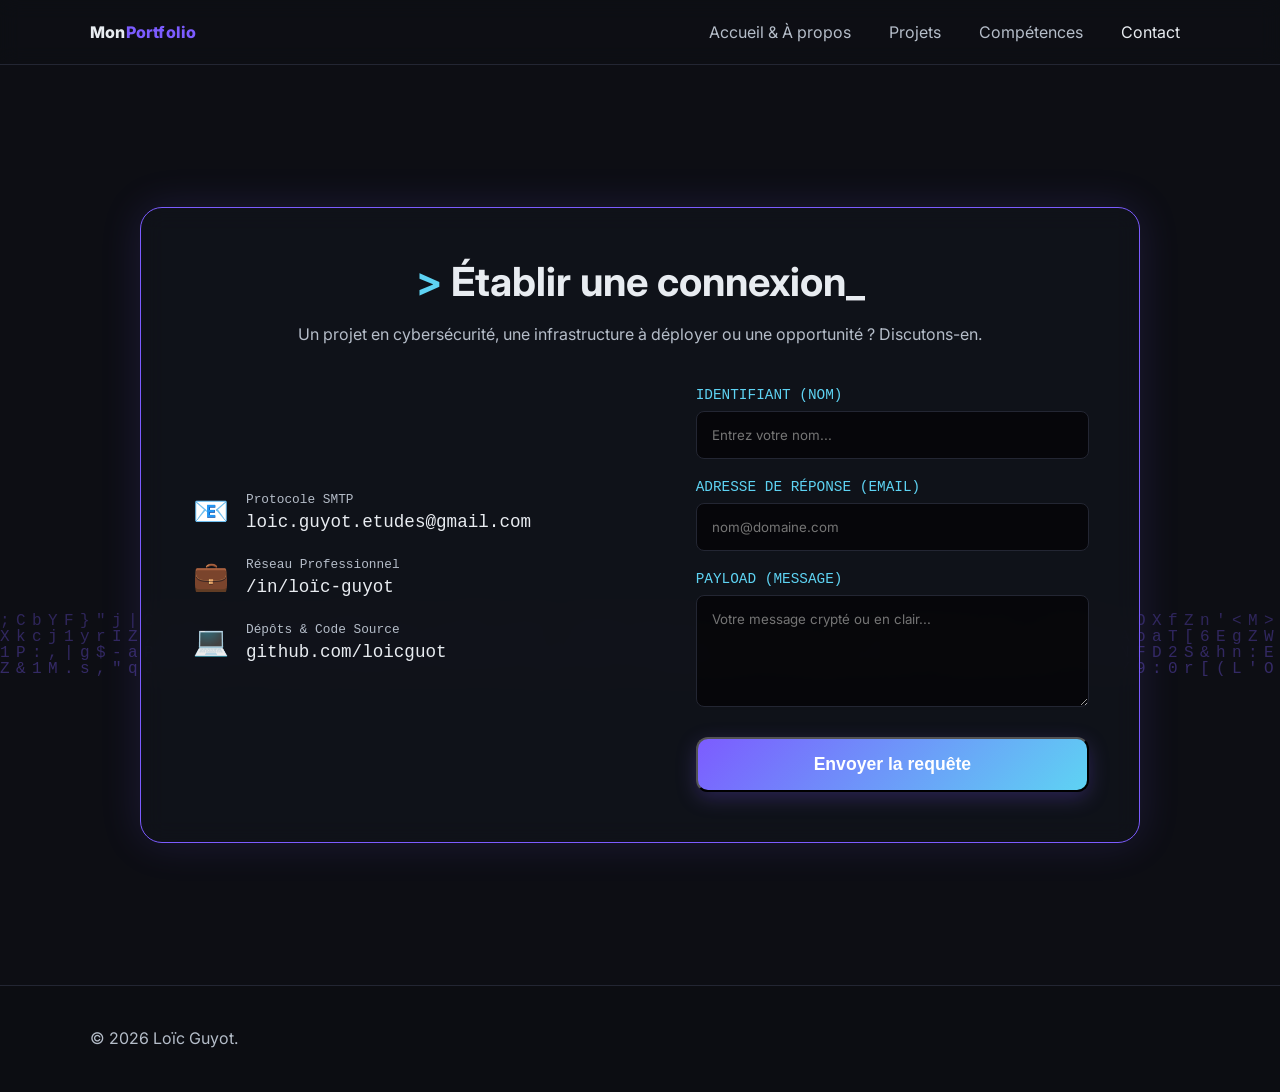
<file: contact.html>
<!DOCTYPE html>
<html lang="fr">
<head>
  <meta charset="utf-8" />
  <meta name="viewport" content="width=device-width, initial-scale=1" />
  <title>Contact - Loïc Guyot</title>
  <link rel="preconnect" href="https://fonts.googleapis.com">
  <link rel="preconnect" href="https://fonts.gstatic.com" crossorigin>
  <link href="https://fonts.googleapis.com/css2?family=Inter:wght@300;400;600;800&display=swap" rel="stylesheet">
  <link rel="stylesheet" href="styles.css" />
  <style>
    /* CSS spécifique pour la page Contact Cyber */
    .contact-wrapper {
      min-height: calc(100vh - 140px); /* Ajustement pour header/footer */
      display: flex;
      align-items: center;
      justify-content: center;
      padding: 40px 20px;
    }
    .contact-card {
      background: rgba(17, 19, 27, 0.85);
      border: 1px solid var(--brand);
      border-radius: var(--radius-lg);
      padding: 50px;
      backdrop-filter: blur(12px);
      box-shadow: 0 0 40px rgba(124, 92, 255, 0.15);
      width: 100%;
      max-width: 1000px;
    }
    .contact-header {
      text-align: center;
      margin-bottom: 40px;
    }
    .contact-header h1 {
      font-size: 2.5rem;
      margin-bottom: 10px;
    }
    .prompt-cursor {
      color: var(--brand-2);
      animation: blink 1s step-end infinite;
    }
    @keyframes blink { 50% { opacity: 0; } }
    
    .contact-info-list {
      list-style: none;
      padding: 0;
      margin: 0;
      font-family: 'Courier New', Courier, monospace;
      font-size: 1.1rem;
    }
    .contact-info-list li {
      margin-bottom: 25px;
      display: flex;
      align-items: center;
    }
    .contact-icon {
      font-size: 1.8rem;
      margin-right: 15px;
      display: inline-block;
      width: 40px;
      text-align: center;
    }
    .contact-info-list a {
      transition: all 0.3s ease;
    }
    .contact-info-list a:hover {
      color: var(--brand-2);
      text-shadow: 0 0 10px rgba(94, 211, 243, 0.5);
    }
    
    .cyber-form {
      display: flex;
      flex-direction: column;
      gap: 20px;
    }
    .form-group {
      display: flex;
      flex-direction: column;
    }
    .form-group label {
      margin-bottom: 8px;
      color: var(--brand-2);
      font-family: 'Courier New', Courier, monospace;
      font-size: 0.9rem;
    }
    .form-group input, .form-group textarea {
      background: rgba(0, 0, 0, 0.6);
      border: 1px solid var(--border);
      color: #fff;
      padding: 15px;
      border-radius: 8px;
      font-family: 'Inter', sans-serif;
      transition: all 0.3s ease;
    }
    .form-group input:focus, .form-group textarea:focus {
      outline: none;
      border-color: var(--brand);
      box-shadow: 0 0 15px rgba(124, 92, 255, 0.3);
    }
    .btn-submit {
      padding: 15px;
      font-size: 1.1rem;
      margin-top: 10px;
      cursor: pointer;
      color: #ffffff !important; /* Modification : Force l'écriture en blanc */
    }
  </style>
</head>
<body>
  <header class="site-header">
    <div class="container header-inner">
      <a href="index.html" class="brand">Mon<span>Portfolio</span></a>
      <nav class="nav">
        <a href="index.html">Accueil & À propos</a>
        <a href="projets.html">Projets</a>
        <a href="competences.html">Compétences</a>
        <a href="contact.html" style="color:var(--text)">Contact</a>
      </nav>
      <button class="menu-toggle" aria-label="Ouvrir le menu">☰</button>
    </div>
  </header>

  <main>
    <section class="section terminal-section">
      <canvas id="matrix-canvas"></canvas>
      
      <div class="container relative-z contact-wrapper">
        <div class="contact-card">
          <div class="contact-header">
            <h1><span class="prompt-cursor">></span> Établir une connexion_</h1>
            <p class="muted">Un projet en cybersécurité, une infrastructure à déployer ou une opportunité ? Discutons-en.</p>
          </div>

          <div class="grid-2">
            <!-- Colonne de Gauche : Infos -->
            <div class="contact-infos">
              <ul class="contact-info-list">
                <li>
                  <span class="contact-icon">📧</span>
                  <div>
                    <div class="muted" style="font-size: 0.8rem; margin-bottom: 5px;">Protocole SMTP</div>
                    <a href="mailto:loic.guyot.etudes@gmail.com">loic.guyot.etudes@gmail.com</a>
                  </div>
                </li>
                <li>
                  <span class="contact-icon">💼</span>
                  <div>
                    <div class="muted" style="font-size: 0.8rem; margin-bottom: 5px;">Réseau Professionnel</div>
                    <a href="https://www.linkedin.com/in/loïc-guyot" target="_blank">/in/loïc-guyot</a>
                  </div>
                </li>
                <li>
                  <span class="contact-icon">💻</span>
                  <div>
                    <div class="muted" style="font-size: 0.8rem; margin-bottom: 5px;">Dépôts & Code Source</div>
                    <a href="https://github.com/loicguot" target="_blank">github.com/loicguot</a>
                  </div>
                </li>
              </ul>
            </div>

            <!-- Colonne de Droite : Formulaire -->
            <form class="cyber-form">
              <div class="form-group">
                <label>IDENTIFIANT (NOM)</label>
                <input type="text" placeholder="Entrez votre nom..." required>
              </div>
              <div class="form-group">
                <label>ADRESSE DE RÉPONSE (EMAIL)</label>
                <input type="email" placeholder="nom@domaine.com" required>
              </div>
              <div class="form-group">
                <label>PAYLOAD (MESSAGE)</label>
                <textarea rows="5" placeholder="Votre message crypté ou en clair..." required></textarea>
              </div>
              <button class="btn btn-submit" type="submit">Envoyer la requête</button>
            </form>
          </div>

        </div>
      </div>
    </section>
  </main>

  <footer class="site-footer">
    <div class="container row between center-v">
      <p class="muted">© <span id="y"></span> Loïc Guyot.</p>
    </div>
  </footer>

  <script>
    document.getElementById('y').textContent = new Date().getFullYear();
    document.querySelector('.menu-toggle').addEventListener('click', () => document.querySelector('.nav').classList.toggle('open'));

    // Animation Matrix / Hacking
    const canvas = document.getElementById('matrix-canvas');
    const ctx = canvas.getContext('2d');
    function resizeCanvas() {
      canvas.width = window.innerWidth;
      const section = document.querySelector('.terminal-section');
      canvas.height = section ? section.offsetHeight : window.innerHeight;
    }
    window.addEventListener('resize', resizeCanvas);
    setTimeout(resizeCanvas, 100);

    const chars = 'ABCDEFGHIJKLMNOPQRSTUVWXYZ0123456789$+-*/=%""\'#&_(),.;:?!\\|{}<>[]^~azertyuiopqsdfghjklmwxcvbn';
    const fontSize = 16;
    let columns = 0;
    let drops = [];
    function initMatrix() {
      columns = canvas.width / fontSize;
      drops = [];
      for (let x = 0; x < columns; x++) { drops[x] = 1; }
    }
    setTimeout(initMatrix, 150);

    function drawMatrix() {
      ctx.fillStyle = 'rgba(14, 15, 20, 0.05)'; 
      ctx.fillRect(0, 0, canvas.width, canvas.height);
      ctx.fillStyle = '#7c5cff'; 
      ctx.font = fontSize + 'px monospace';
      for (let i = 0; i < drops.length; i++) {
        const text = chars.charAt(Math.floor(Math.random() * chars.length));
        ctx.fillText(text, i * fontSize, drops[i] * fontSize);
        if (drops[i] * fontSize > canvas.height && Math.random() > 0.975) { drops[i] = 0; }
        drops[i]++;
      }
    }
    setInterval(drawMatrix, 35);
  </script>
</body>
</html>
</file>
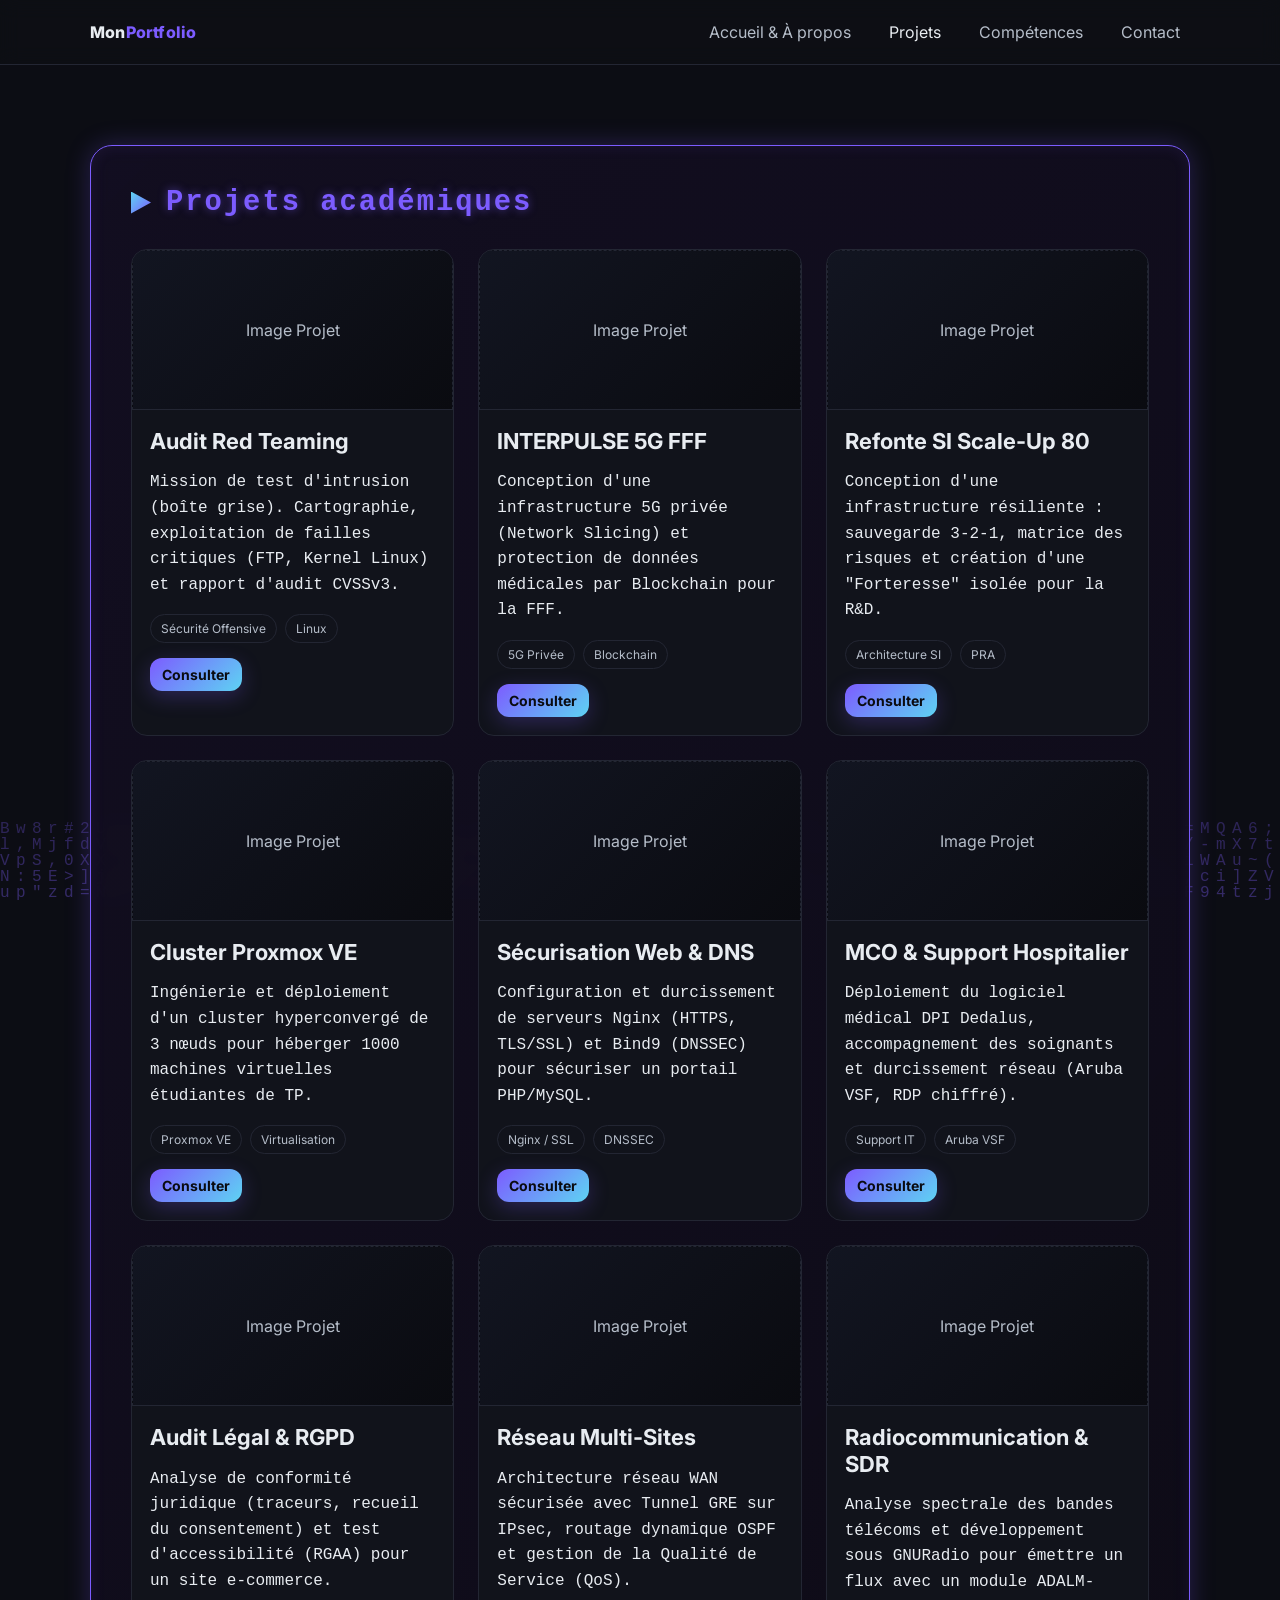
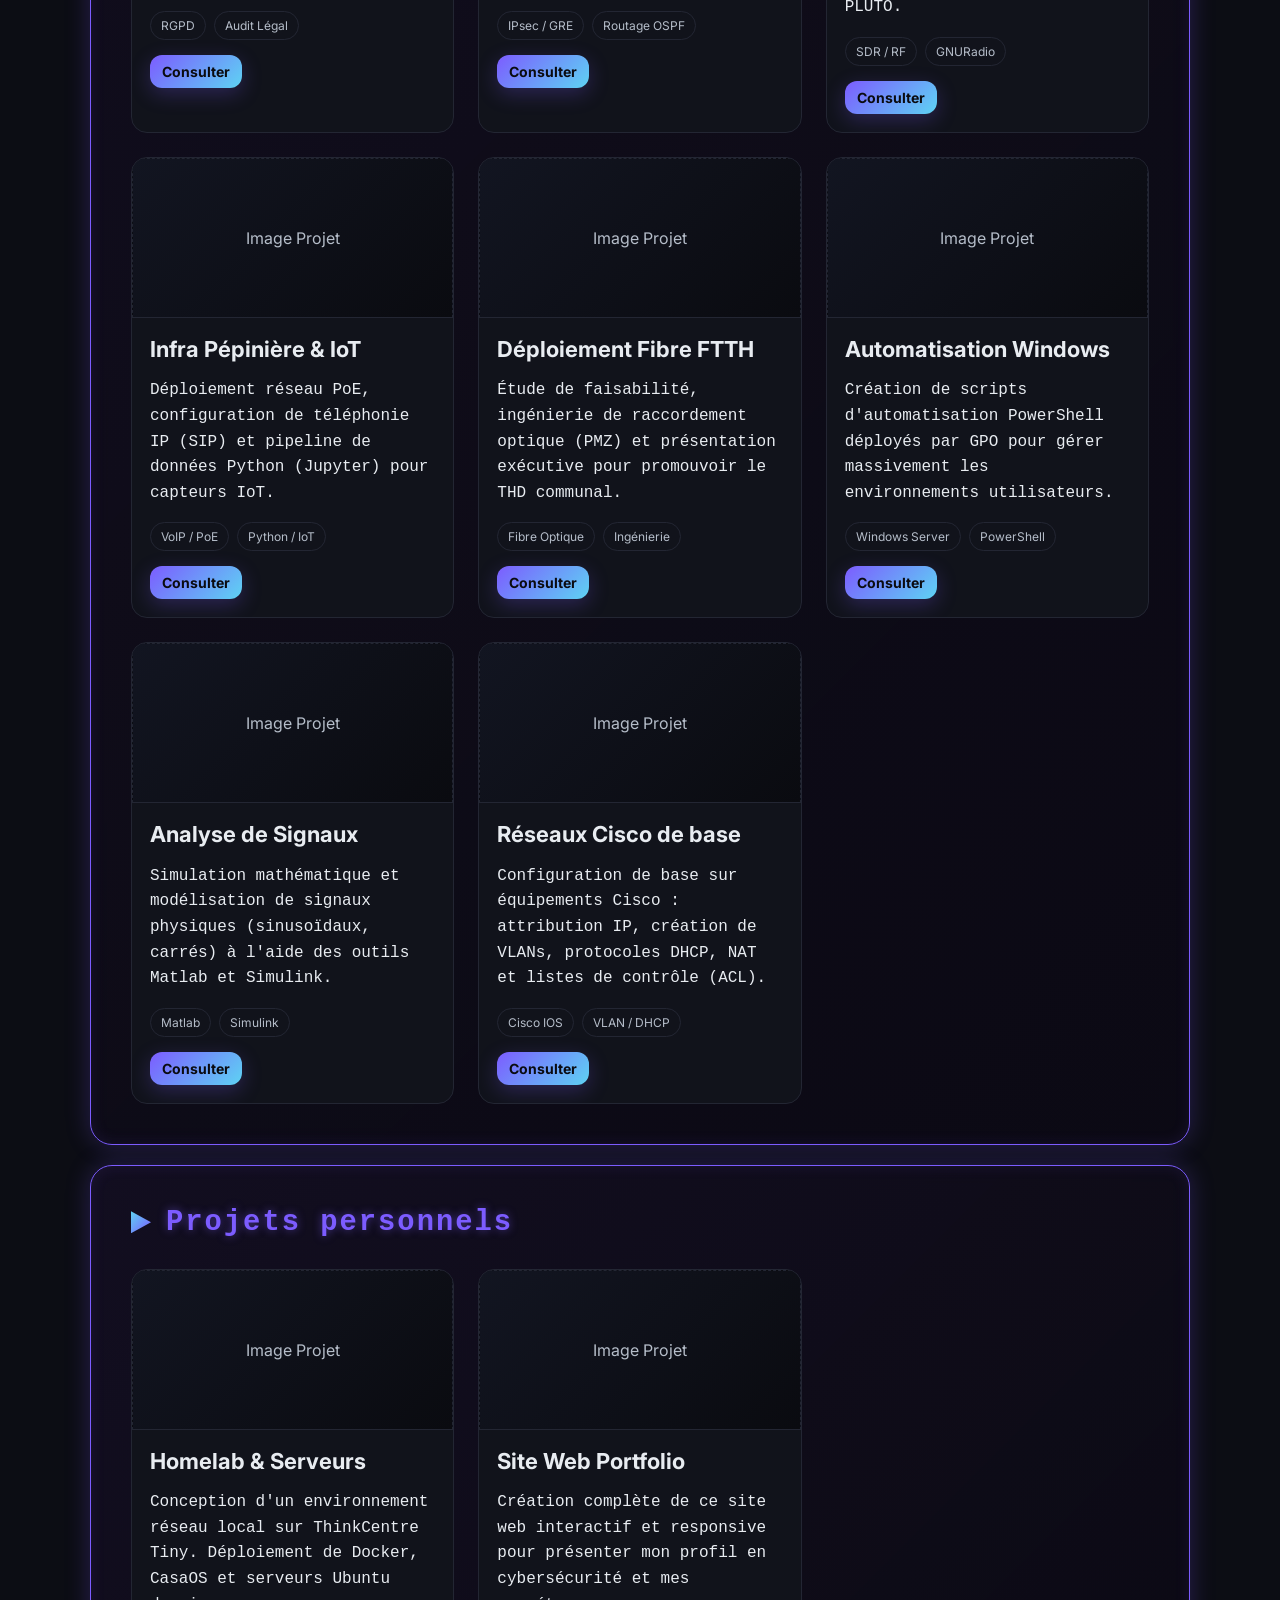
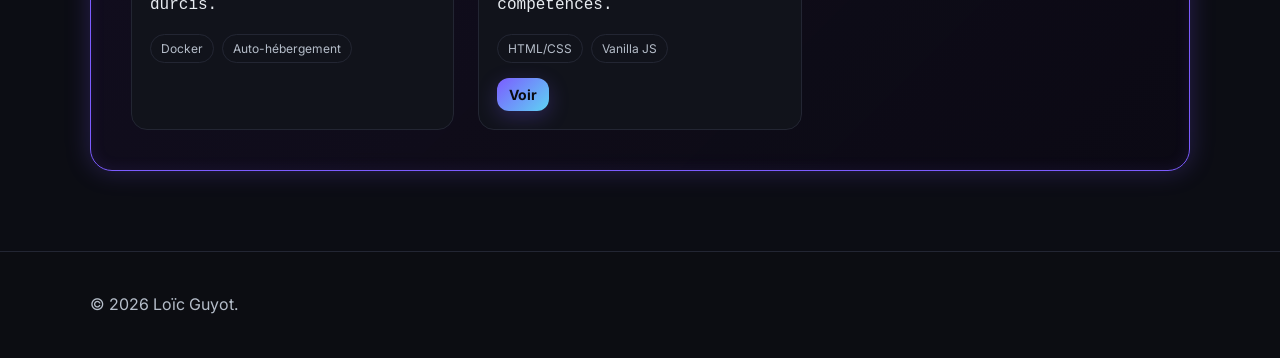
<file: projets.html>
<!DOCTYPE html>
<html lang="fr">
<head>
  <meta charset="utf-8" />
  <meta name="viewport" content="width=device-width, initial-scale=1" />
  <title>Projets - Loïc Guyot</title>
  <link rel="preconnect" href="https://fonts.googleapis.com">
  <link rel="preconnect" href="https://fonts.gstatic.com" crossorigin>
  <link href="https://fonts.googleapis.com/css2?family=Inter:wght@300;400;600;800&display=swap" rel="stylesheet">
  <link rel="stylesheet" href="styles.css" />
</head>
<body>
  <header class="site-header">
    <div class="container header-inner">
      <a href="index.html" class="brand">Mon<span>Portfolio</span></a>
      <nav class="nav">
        <a href="index.html">Accueil & À propos</a>
        <a href="projets.html" style="color:var(--text)">Projets</a>
        <a href="competences.html">Compétences</a>
        <a href="contact.html">Contact</a>
      </nav>
      <button class="menu-toggle" aria-label="Ouvrir le menu">☰</button>
    </div>
  </header>

  <main>
    <section class="section terminal-section">
      <canvas id="matrix-canvas"></canvas>
      
      <div class="container relative-z">
        
        <!-- SECTION PROJETS ACADÉMIQUES ET PRO -->
        <div class="terminal-window">
          <div class="terminal-prompt">
            <div class="play-icon"></div>
            <div class="prompt-text">Projets académiques</div>
          </div>
          
          <div class="terminal-content stack gap-3">
            <div class="projects-grid">
              
              <!-- 1. Pentest Bug&Blog -->
              <article class="project card hover-raise">
                <div class="project-cover placeholder">Image Projet</div>
                <div class="card-body">
                  <h3>Audit Red Teaming</h3>
                  <p>Mission de test d'intrusion (boîte grise). Cartographie, exploitation de failles critiques (FTP, Kernel Linux) et rapport d'audit CVSSv3.</p>
                  <div class="tags">
                    <span class="tag">Sécurité Offensive</span><span class="tag">Linux</span>
                  </div>
                  <div class="row gap-1" style="margin-top: 15px;">
                    <a class="btn btn-sm" href="documents/SAE5.Cyber - Pentest_BugAndBlog_Ltd.pdf" target="_blank">Consulter</a>
                  </div>
                </div>
              </article>

              <!-- 2. Projet INTERPULSE 5G FFF -->
              <article class="project card hover-raise">
                <div class="project-cover placeholder">Image Projet</div>
                <div class="card-body">
                  <h3>INTERPULSE 5G FFF</h3>
                  <p>Conception d'une infrastructure 5G privée (Network Slicing) et protection de données médicales par Blockchain pour la FFF.</p>
                  <div class="tags">
                    <span class="tag">5G Privée</span><span class="tag">Blockchain</span>
                  </div>
                  <div class="row gap-1" style="margin-top: 15px;">
                    <a class="btn btn-sm" href="documents/Communication - Projet_INTERPULSE_5G_FFF.pdf" target="_blank">Consulter</a>
                  </div>
                </div>
              </article>

              <!-- 3. Conception SI Scale-Up 80 -->
              <article class="project card hover-raise">
                <div class="project-cover placeholder">Image Projet</div>
                <div class="card-body">
                  <h3>Refonte SI Scale-Up 80</h3>
                  <p>Conception d'une infrastructure résiliente : sauvegarde 3-2-1, matrice des risques et création d'une "Forteresse" isolée pour la R&D.</p>
                  <div class="tags">
                    <span class="tag">Architecture SI</span><span class="tag">PRA</span>
                  </div>
                  <div class="row gap-1" style="margin-top: 15px;">
                    <a class="btn btn-sm" href="documents/SAE5.02 - Conception_SI_Scale-Up_80.pdf" target="_blank">Consulter</a>
                  </div>
                </div>
              </article>

              <!-- 4. Cluster Hyperviseur Proxmox -->
              <article class="project card hover-raise">
                <div class="project-cover placeholder">Image Projet</div>
                <div class="card-body">
                  <h3>Cluster Proxmox VE</h3>
                  <p>Ingénierie et déploiement d'un cluster hyperconvergé de 3 nœuds pour héberger 1000 machines virtuelles étudiantes de TP.</p>
                  <div class="tags">
                    <span class="tag">Proxmox VE</span><span class="tag">Virtualisation</span>
                  </div>
                  <div class="row gap-1" style="margin-top: 15px;">
                    <a class="btn btn-sm" href="documents/SAE5.01 - Cluster_Hyperviseur_Salles_TP.pdf" target="_blank">Consulter</a>
                  </div>
                </div>
              </article>

              <!-- 5. Sécurisation Web & DNS -->
              <article class="project card hover-raise">
                <div class="project-cover placeholder">Image Projet</div>
                <div class="card-body">
                  <h3>Sécurisation Web & DNS</h3>
                  <p>Configuration et durcissement de serveurs Nginx (HTTPS, TLS/SSL) et Bind9 (DNSSEC) pour sécuriser un portail PHP/MySQL.</p>
                  <div class="tags">
                    <span class="tag">Nginx / SSL</span><span class="tag">DNSSEC</span>
                  </div>
                  <div class="row gap-1" style="margin-top: 15px;">
                    <a class="btn btn-sm" href="documents/SAE4.01 - WriteUp_Securisation_Web_DNS.pdf" target="_blank">Consulter</a>
                  </div>
                </div>
              </article>

              <!-- 6. Stage CH Béthune -->
              <article class="project card hover-raise">
                <div class="project-cover placeholder">Image Projet</div>
                <div class="card-body">
                  <h3>MCO & Support Hospitalier</h3>
                  <p>Déploiement du logiciel médical DPI Dedalus, accompagnement des soignants et durcissement réseau (Aruba VSF, RDP chiffré).</p>
                  <div class="tags">
                    <span class="tag">Support IT</span><span class="tag">Aruba VSF</span>
                  </div>
                  <div class="row gap-1" style="margin-top: 15px;">
                    <a class="btn btn-sm" href="documents/Rapport de Stage 2026.pdf" target="_blank">Consulter</a>
                  </div>
                </div>
              </article>

              <!-- 7. Audit RGPD Décathlon -->
              <article class="project card hover-raise">
                <div class="project-cover placeholder">Image Projet</div>
                <div class="card-body">
                  <h3>Audit Légal & RGPD</h3>
                  <p>Analyse de conformité juridique (traceurs, recueil du consentement) et test d'accessibilité (RGAA) pour un site e-commerce.</p>
                  <div class="tags">
                    <span class="tag">RGPD</span><span class="tag">Audit Légal</span>
                  </div>
                  <div class="row gap-1" style="margin-top: 15px;">
                    <a class="btn btn-sm" href="documents/R6.02 - Audit_Juridique_RGPD_Decathlon.pdf" target="_blank">Consulter</a>
                  </div>
                </div>
              </article>

              <!-- 8. Pépinière Multi-Sites -->
              <article class="project card hover-raise">
                <div class="project-cover placeholder">Image Projet</div>
                <div class="card-body">
                  <h3>Réseau Multi-Sites</h3>
                  <p>Architecture réseau WAN sécurisée avec Tunnel GRE sur IPsec, routage dynamique OSPF et gestion de la Qualité de Service (QoS).</p>
                  <div class="tags">
                    <span class="tag">IPsec / GRE</span><span class="tag">Routage OSPF</span>
                  </div>
                  <div class="row gap-1" style="margin-top: 15px;">
                    <a class="btn btn-sm" href="documents/SAE3.03 - Pepiniere_Multi-Sites.pdf" target="_blank">Consulter</a>
                  </div>
                </div>
              </article>

              <!-- 9. Radio SDR & Signaux -->
              <article class="project card hover-raise">
                <div class="project-cover placeholder">Image Projet</div>
                <div class="card-body">
                  <h3>Radiocommunication & SDR</h3>
                  <p>Analyse spectrale des bandes télécoms et développement sous GNURadio pour émettre un flux avec un module ADALM-PLUTO.</p>
                  <div class="tags">
                    <span class="tag">SDR / RF</span><span class="tag">GNURadio</span>
                  </div>
                  <div class="row gap-1" style="margin-top: 15px;">
                    <a class="btn btn-sm" href="documents/SAE3.01 - Etude_Transmission_Signaux.pdf" target="_blank">Consulter</a>
                  </div>
                </div>
              </article>

              <!-- 10. Pépinière Infra & IoT -->
              <article class="project card hover-raise">
                <div class="project-cover placeholder">Image Projet</div>
                <div class="card-body">
                  <h3>Infra Pépinière & IoT</h3>
                  <p>Déploiement réseau PoE, configuration de téléphonie IP (SIP) et pipeline de données Python (Jupyter) pour capteurs IoT.</p>
                  <div class="tags">
                    <span class="tag">VoIP / PoE</span><span class="tag">Python / IoT</span>
                  </div>
                  <div class="row gap-1" style="margin-top: 15px;">
                    <a class="btn btn-sm" href="documents/SAE2.01 - Pepiniere_Entreprises_Infra.pdf" target="_blank">Consulter</a>
                  </div>
                </div>
              </article>

              <!-- 11. Fibre Locon -->
              <article class="project card hover-raise">
                <div class="project-cover placeholder">Image Projet</div>
                <div class="card-body">
                  <h3>Déploiement Fibre FTTH</h3>
                  <p>Étude de faisabilité, ingénierie de raccordement optique (PMZ) et présentation exécutive pour promouvoir le THD communal.</p>
                  <div class="tags">
                    <span class="tag">Fibre Optique</span><span class="tag">Ingénierie</span>
                  </div>
                  <div class="row gap-1" style="margin-top: 15px;">
                    <a class="btn btn-sm" href="documents/Communication - Deploiement_Fibre_FTTH_Locon.pdf" target="_blank">Consulter</a>
                  </div>
                </div>
              </article>

              <!-- 12. Admin Windows Server -->
              <article class="project card hover-raise">
                <div class="project-cover placeholder">Image Projet</div>
                <div class="card-body">
                  <h3>Automatisation Windows</h3>
                  <p>Création de scripts d'automatisation PowerShell déployés par GPO pour gérer massivement les environnements utilisateurs.</p>
                  <div class="tags">
                    <span class="tag">Windows Server</span><span class="tag">PowerShell</span>
                  </div>
                  <div class="row gap-1" style="margin-top: 15px;">
                    <a class="btn btn-sm" href="documents/R2.04 - Administration_Windows_Serveur.pdf" target="_blank">Consulter</a>
                  </div>
                </div>
              </article>

              <!-- 13. Découverte Dispositifs Transmission -->
              <article class="project card hover-raise">
                <div class="project-cover placeholder">Image Projet</div>
                <div class="card-body">
                  <h3>Analyse de Signaux</h3>
                  <p>Simulation mathématique et modélisation de signaux physiques (sinusoïdaux, carrés) à l'aide des outils Matlab et Simulink.</p>
                  <div class="tags">
                    <span class="tag">Matlab</span><span class="tag">Simulink</span>
                  </div>
                  <div class="row gap-1" style="margin-top: 15px;">
                    <a class="btn btn-sm" href="documents/SAE1.03 - Decouverte_Dispositif_Transmission.pdf" target="_blank">Consulter</a>
                  </div>
                </div>
              </article>

              <!-- 14. Initiation Cisco -->
              <article class="project card hover-raise">
                <div class="project-cover placeholder">Image Projet</div>
                <div class="card-body">
                  <h3>Réseaux Cisco de base</h3>
                  <p>Configuration de base sur équipements Cisco : attribution IP, création de VLANs, protocoles DHCP, NAT et listes de contrôle (ACL).</p>
                  <div class="tags">
                    <span class="tag">Cisco IOS</span><span class="tag">VLAN / DHCP</span>
                  </div>
                  <div class="row gap-1" style="margin-top: 15px;">
                    <a class="btn btn-sm" href="documents/SAE1.02 - Initiation_Reseaux_Informatiques.pdf" target="_blank">Consulter</a>
                  </div>
                </div>
              </article>

            </div>
          </div>
        </div>
      </div>

      <br>
      
      <!-- SECTION PROJETS PERSONNELS -->
      <div class="container relative-z">
        <div class="terminal-window">
          <div class="terminal-prompt">
            <div class="play-icon"></div>
            <div class="prompt-text">Projets personnels</div>
          </div>
          
          <div class="terminal-content stack gap-3">
            <div class="projects-grid">
              
              <!-- 15. Homelab -->
              <article class="project card hover-raise">
                <div class="project-cover placeholder">Image Projet</div>
                <div class="card-body">
                  <h3>Homelab & Serveurs</h3>
                  <p>Conception d'un environnement réseau local sur ThinkCentre Tiny. Déploiement de Docker, CasaOS et serveurs Ubuntu durcis.</p>
                  <div class="tags">
                    <span class="tag">Docker</span><span class="tag">Auto-hébergement</span>
                  </div>
                  <div class="row gap-1" style="margin-top: 15px;">
                    <!--<a class="btn btn-sm" href="competences.html">Voir les détails</a>-->
                  </div>
                </div>
              </article>

              <!-- 16. Portfolio -->
              <article class="project card hover-raise">
                <div class="project-cover placeholder">Image Projet</div>
                <div class="card-body">
                  <h3>Site Web Portfolio</h3>
                  <p>Création complète de ce site web interactif et responsive pour présenter mon profil en cybersécurité et mes compétences.</p>
                  <div class="tags">
                    <span class="tag">HTML/CSS</span><span class="tag">Vanilla JS</span>
                  </div>
                  <div class="row gap-1" style="margin-top: 15px;">
                    <a class="btn btn-sm" href="index.html">Voir</a>
                  </div>
                </div>
              </article>

            </div>
          </div>
        </div>
      </div>

    </section>
  </main>

  <footer class="site-footer">
    <div class="container row between center-v">
      <p class="muted">© <span id="y"></span> Loïc Guyot.</p>
    </div>
  </footer>

  <script>
    document.getElementById('y').textContent = new Date().getFullYear();
    document.querySelector('.menu-toggle').addEventListener('click', () => document.querySelector('.nav').classList.toggle('open'));

    // Animation Matrix / Hacking
    const canvas = document.getElementById('matrix-canvas');
    const ctx = canvas.getContext('2d');

    function resizeCanvas() {
      canvas.width = window.innerWidth;
      const section = document.querySelector('.terminal-section');
      canvas.height = section ? section.offsetHeight : window.innerHeight;
    }
    window.addEventListener('resize', resizeCanvas);
    setTimeout(resizeCanvas, 100);

    const chars = 'ABCDEFGHIJKLMNOPQRSTUVWXYZ0123456789$+-*/=%""\'#&_(),.;:?!\\|{}<>[]^~azertyuiopqsdfghjklmwxcvbn';
    const fontSize = 16;
    let columns = 0;
    let drops = [];

    function initMatrix() {
      columns = canvas.width / fontSize;
      drops = [];
      for (let x = 0; x < columns; x++) {
        drops[x] = 1;
      }
    }
    setTimeout(initMatrix, 150);

    function drawMatrix() {
      ctx.fillStyle = 'rgba(14, 15, 20, 0.05)'; 
      ctx.fillRect(0, 0, canvas.width, canvas.height);

      ctx.fillStyle = '#7c5cff'; 
      ctx.font = fontSize + 'px monospace';

      for (let i = 0; i < drops.length; i++) {
        const text = chars.charAt(Math.floor(Math.random() * chars.length));
        ctx.fillText(text, i * fontSize, drops[i] * fontSize);

        if (drops[i] * fontSize > canvas.height && Math.random() > 0.975) {
          drops[i] = 0;
        }
        drops[i]++;
      }
    }
    setInterval(drawMatrix, 35);
  </script>
</body>
</html>
</file>
<file: styles.css>
/* ===== Variables & Reset ===== */
:root{
  --bg: #0e0f14;
  --bg-alt: #151824;
  --text: #e8ecf1;
  --muted: #b5bdc9;
  --brand: #7c5cff;
  --brand-2: #5ed3f3;
  --card: #11131b;
  --border: #232633;
  --shadow: rgba(0,0,0,0.25);
  --radius: 16px;
  --radius-lg: 22px;
  --maxw: 1100px;
  --gap: 24px;
}

*{ box-sizing: border-box; }
html,body{ margin:0; padding:0; font-family: Inter, system-ui, -apple-system, Segoe UI, Roboto, Arial, sans-serif; color: var(--text); background: var(--bg); }

img{ max-width:100%; height:auto; display:block; }

a{ color: inherit; text-decoration: none; }
p{ line-height: 1.6; }
h1,h2,h3{ line-height:1.2; margin: 0 0 10px; }
h1{ font-size: clamp(32px, 6vw, 60px); }
h2{ font-size: clamp(24px, 3.5vw, 36px); }
h3{ font-size: clamp(18px, 2vw, 22px); }

.muted{ color: var(--muted); }

.container{ width: min(100% - 32px, var(--maxw)); margin: 0 auto; }

.section{ padding: 80px 0; }
.section.alt{ background: var(--bg-alt); }
.section-head{ display:flex; align-items:end; justify-content:space-between; gap: var(--gap); margin-bottom: 28px; }

.grid-2{ display:grid; grid-template-columns: 1.1fr 0.9fr; gap: var(--gap); align-items: center; }
.row{ display:flex; gap: var(--gap); flex-wrap: wrap; }
.stack{ display:flex; flex-direction: column; }
.stack.gap-1{ gap: 10px; }
.stack.gap-2{ gap: 16px; }
.stack.gap-3{ gap: 22px; }

/* ===== Header ===== */
.site-header{
  position: sticky; top:0; z-index: 50;
  background: rgba(14,15,20,0.7); backdrop-filter: blur(10px);
  border-bottom: 1px solid var(--border);
}
.header-inner{ display:flex; align-items:center; justify-content:space-between; padding: 14px 0; gap: 16px; }
.brand{ font-weight: 800; letter-spacing: .2px; }
.brand span{ color: var(--brand); }

.nav{ display:flex; gap: 18px; align-items:center; }
.nav a{ padding: 8px 10px; color: var(--muted); }
.nav a:hover{ color: var(--text); }
.nav .btn{ color: #fff; }

.menu-toggle{ display:none; background:none; border:1px solid var(--border); color:var(--text); padding:8px 12px; border-radius: 10px; cursor:pointer; }

/* ===== Cards / Helpers ===== */
.card{ background: var(--card); border: 1px solid var(--border); border-radius: var(--radius); overflow: hidden; }
.card.shadow{ box-shadow: 0 10px 30px var(--shadow); }
.card-body{ padding: 18px; }

.placeholder{ border:1px dashed var(--border); background: #0c0e14; color: var(--muted); display:grid; place-items:center; }

.hover-raise{ transition: transform .2s ease, box-shadow .2s ease; }
.hover-raise:hover{ transform: translateY(-4px); box-shadow: 0 12px 28px var(--shadow); }

.tags{ display:flex; gap: 8px; flex-wrap: wrap; margin: 10px 0 14px; }
.tag{ font-size: 12px; border: 1px solid var(--border); padding: 6px 10px; border-radius: 999px; color: var(--muted); }

/* ===== Projects ===== */
.projects-grid{
  display:grid; gap: var(--gap);
  grid-template-columns: repeat(3, 1fr);
}
.project-cover{ height: 160px; display:grid; place-items:center; background: linear-gradient(135deg, #121521, #0a0b10); border-bottom: 1px solid var(--border); }

/* ===== Contact ===== */
.form label{ display:grid; gap: 8px; color: var(--muted); }
.form input, .form textarea{
  width: 100%; padding: 12px 14px; border-radius: 12px; background: #0d0f15; border: 1px solid var(--border); color: var(--text);
}

/* ===== Footer ===== */
.site-footer{ border-top: 1px solid var(--border); padding: 24px 0; background: #0c0d12; }
.row.between{ justify-content: space-between; }
.center-v{ align-items:center; }

/* ===== Buttons ===== */
.btn{
  background: linear-gradient(135deg, var(--brand), var(--brand-2));
  color: #0a0b10; font-weight: 700;
  padding: 10px 16px; border-radius: 12px; display:inline-block;
  box-shadow: 0 6px 20px rgba(124,92,255,0.25);
}
.btn:hover{ filter: brightness(1.05); }
.btn-ghost{ background: transparent; border: 1px solid var(--border); color: var(--text); box-shadow: none; }
.btn-sm{ padding: 8px 12px; font-size: 14px; }

/* ===== Contact list ===== */
.contact-list{ list-style: none; padding-left: 0; display:grid; gap: 8px; }
.contact-list strong{ color: var(--text); }

/* ===== Responsive ===== */
@media (max-width: 980px){
  .grid-2{ grid-template-columns: 1fr; }
  .projects-grid{ grid-template-columns: repeat(2, 1fr); }
}
@media (max-width: 640px){
  .nav{ display:none; }
  .nav.open{ display:flex; position: absolute; top: 62px; right: 16px; background: var(--card); border: 1px solid var(--border); border-radius: 12px; padding: 10px; flex-direction: column; min-width: 200px; }
  .menu-toggle{ display:block; }
  .projects-grid{ grid-template-columns: 1fr; }
}

/* ===== Nouvelles Compétences (Style BUT R&T) ===== */
.competences-grid-cards {
  display: flex; flex-direction: column; align-items: center; gap: 20px; margin-top: 20px;
}
.comp-card {
  width: 600px; max-width: 90vw; border-radius: 8px; overflow: hidden; color: #fff; box-shadow: 0 4px 10px rgba(0,0,0,0.3); display: flex; flex-direction: column; transition: transform 0.2s ease; cursor: pointer;
}
.comp-card:hover { transform: translateY(-5px); }
.comp-header { padding: 10px; text-align: center; font-weight: 800; text-transform: uppercase; letter-spacing: 1px; background: rgba(0, 0, 0, 0.2); }
.comp-body { padding: 20px; text-align: center; flex-grow: 1; display: flex; flex-direction: column; gap: 10px; justify-content: center; }
.comp-level { font-weight: 600; font-size: 1.1em; opacity: 0.9; }
.comp-body p { margin: 0; font-size: 0.95em; line-height: 1.4; }

.comp-card.red { background-color: #b91c1c; border: 1px solid #991b1b; }
.comp-card.red .comp-header { background-color: #7f1d1d; }
.comp-card.orange { background-color: #ea8858; border: 1px solid #c2410c; }
.comp-card.orange .comp-header { background-color: #c0562e; }
.comp-card.yellow { background-color: #eab308; border: 1px solid #ca8a04; color: #fff; }
.comp-card.yellow .comp-header { background-color: #a16207; color: #fff; }
.comp-card.green { background-color: #84cc16; border: 1px solid #65a30d; color: #fff; }
.comp-card.green .comp-header { background-color: #4d7c0f; color: #fff; }
.comp-card.blue { background-color: #1e3a8a; border: 1px solid #172554; }
.comp-card.blue .comp-header { background-color: #172554; }

@media (max-width: 600px) { .comp-card { width: 100%; } }

/* ===== MODALE ===== */
.modal { display: none; position: fixed; z-index: 1000; left: 0; top: 0; width: 100%; height: 100%; overflow: auto; background-color: rgba(0,0,0,0.8); backdrop-filter: blur(5px); }
.modal-content { position: relative; margin: 5% auto; padding: 24px 24px 20px; width: 80%; max-width: 900px; background-color: var(--card); color: var(--text); border-radius: var(--radius-lg); box-shadow: 0 18px 40px var(--shadow); border: 1px solid var(--border); border-left-width: 10px; }
.modal-content, .modal-content h2, .modal-content p, .accordion, .panel { font-family: Inter, system-ui, -apple-system, Segoe UI, Roboto, Arial, sans-serif !important; }
.modal-content.border-red { border-left-color: #b91c1c; } .bg-red { background-color: #7f1d1d; color: #ffffff; }
.modal-content.border-orange { border-left-color: #ea8858; } .bg-orange { background-color: #c0562e; color: #ffffff; }
.modal-content.border-yellow { border-left-color: #eab308; } .bg-yellow { background-color: #a16207; color: #ffffff; }
.modal-content.border-green { border-left-color: #84cc16; } .bg-green { background-color: #4d7c0f; color: #ffffff; }
.modal-content.border-blue { border-left-color: #1e3a8a; } .bg-blue { background-color: #172554; color: #ffffff; }
.close-btn { position: absolute; top: 12px; right: 16px; color: var(--muted); font-size: 28px; font-weight: bold; cursor: pointer; z-index: 10; line-height: 1; transition: color 0.15s ease; }
.close-btn:hover { color: var(--text); }
.detail-title { padding: 14px 18px; border-radius: 12px; margin: 0 0 18px; font-size: 20px; font-weight: 800; }
.accordion { background-color: #151824; color: var(--text); cursor: pointer; padding: 14px 16px; width: 100%; text-align: left; border: none; outline: none; transition: background-color 0.2s ease, color 0.2s ease; font-weight: 500; border-bottom: 1px solid var(--border); display: flex; justify-content: space-between; align-items: center; }
.accordion::after { content: '\002B'; font-weight: bold; margin-left: 12px; color: var(--muted); }
.accordion.active::after { content: "\2212"; }
.accordion:hover, .accordion.active { background-color: #1b2030; }
.panel { padding: 0 16px; background-color: #0e0f14; max-height: 0; overflow: hidden; transition: max-height 0.25s ease-out; border-left: 1px solid var(--border); border-right: 1px solid var(--border); border-bottom: 1px solid var(--border); }
.panel-inner { padding: 14px 0 16px; }
.panel-inner h4 { color: var(--brand-2); margin-bottom: 6px; }
.panel-inner ul { padding-left: 18px; }
.panel-inner li { margin-bottom: 4px; }
.click-info { font-size: 0.8em; opacity: 0.85; font-style: italic; margin-top: 10px; display: block; color: var(--muted); }
.ac-titre { color: var(--muted); font-weight: 700; margin-top: 20px; margin-bottom: 10px; text-transform: uppercase; font-size: 0.8rem; letter-spacing: 0.08em; }


/* ===== Section Terminal (Matrix Background + Box Custom) ===== */
.terminal-section {
  position: relative;
  padding: 80px 0;
  min-height: 80vh;
  overflow: hidden;
}

#matrix-canvas {
  position: absolute;
  top: 0;
  left: 0;
  width: 100%;
  height: 100%;
  z-index: 0;
  opacity: 0.35;
}

.relative-z {
  position: relative;
  z-index: 1;
}

/* --- Style de la Box "Terminal" --- */
.terminal-window {
  background: linear-gradient(135deg, rgba(20, 15, 35, 0.85) 0%, rgba(12, 10, 20, 0.95) 100%);
  border: 1px solid var(--brand);
  border-radius: var(--radius-lg);
  padding: 40px;
  box-shadow: 0 0 25px rgba(124, 92, 255, 0.25), inset 0 0 15px rgba(124, 92, 255, 0.1);
  backdrop-filter: blur(10px);
}

.terminal-window p, 
.terminal-window .lead, 
.terminal-window h1, 
.terminal-window h2, 
.terminal-window .eyebrow {
  font-family: 'Courier New', Courier, monospace;
}

.terminal-prompt {
  display: flex;
  align-items: center;
  gap: 15px;
  margin-bottom: 30px;
}

.play-icon {
  width: 20px;
  height: 22px;
  background: linear-gradient(to bottom right, var(--brand-2), var(--brand));
  clip-path: polygon(0 0, 0 100%, 100% 50%);
}

.prompt-text {
  color: var(--brand); 
  font-family: 'Courier New', Courier, monospace;
  font-weight: bold;
  font-size: 1.8rem;
  letter-spacing: 2px;
  text-shadow: 0 0 8px rgba(124, 92, 255, 0.5);
}

.terminal-content {
  margin-top: 10px;
}

/* ===== EFFET GLITCH SUR LA PHOTO DE PROFIL ===== */
.profile-container {
  position: relative;
  overflow: hidden;
  border-radius: var(--radius-lg);
}

.profile-glitch {
  width: 100%;
  border-radius: var(--radius-lg);
  object-fit: cover;
  transition: all 0.3s ease;
}

/* ===== LISTE TERMINAL (A PROPOS) ===== */
.terminal-list {
  font-family: 'Courier New', Courier, monospace;
  line-height: 1.8;
  font-size: 0.95rem;
}

.prompt-arrow {
  color: var(--brand-2);
  font-weight: bold;
}

.term-key {
  color: var(--brand);
  font-weight: bold;
  width: 180px;
  display: inline-block;
}

/* ===== GRILLE DES COMPÉTENCES (HARD SKILLS) ===== */
.tech-stack-container {
  background: rgba(10, 12, 18, 0.6);
  padding: 24px;
  border: 1px dashed var(--brand);
  display: flex;
  flex-direction: column;
  justify-content: center;
}

.stack-title {
  color: var(--muted);
  font-family: 'Courier New', Courier, monospace;
  margin-bottom: 20px;
  text-align: center;
  font-size: 1rem;
}

.tech-stack {
  display: flex;
  flex-wrap: wrap;
  gap: 12px;
  justify-content: center;
}

.tech-badge {
  display: flex;
  align-items: center;
  gap: 8px;
  background: rgba(124, 92, 255, 0.08);
  border: 1px solid rgba(124, 92, 255, 0.25);
  padding: 8px 14px;
  border-radius: 8px;
  color: var(--text);
  font-family: 'Courier New', Courier, monospace;
  font-size: 0.85rem;
  transition: all 0.3s ease;
}

.tech-badge img {
  width: 20px;
  height: 20px;
  object-fit: contain;
}

.tech-badge:hover {
  background: rgba(124, 92, 255, 0.25);
  border-color: var(--brand);
  transform: translateY(-2px);
  box-shadow: 0 4px 10px rgba(124, 92, 255, 0.2);
}
</file>
